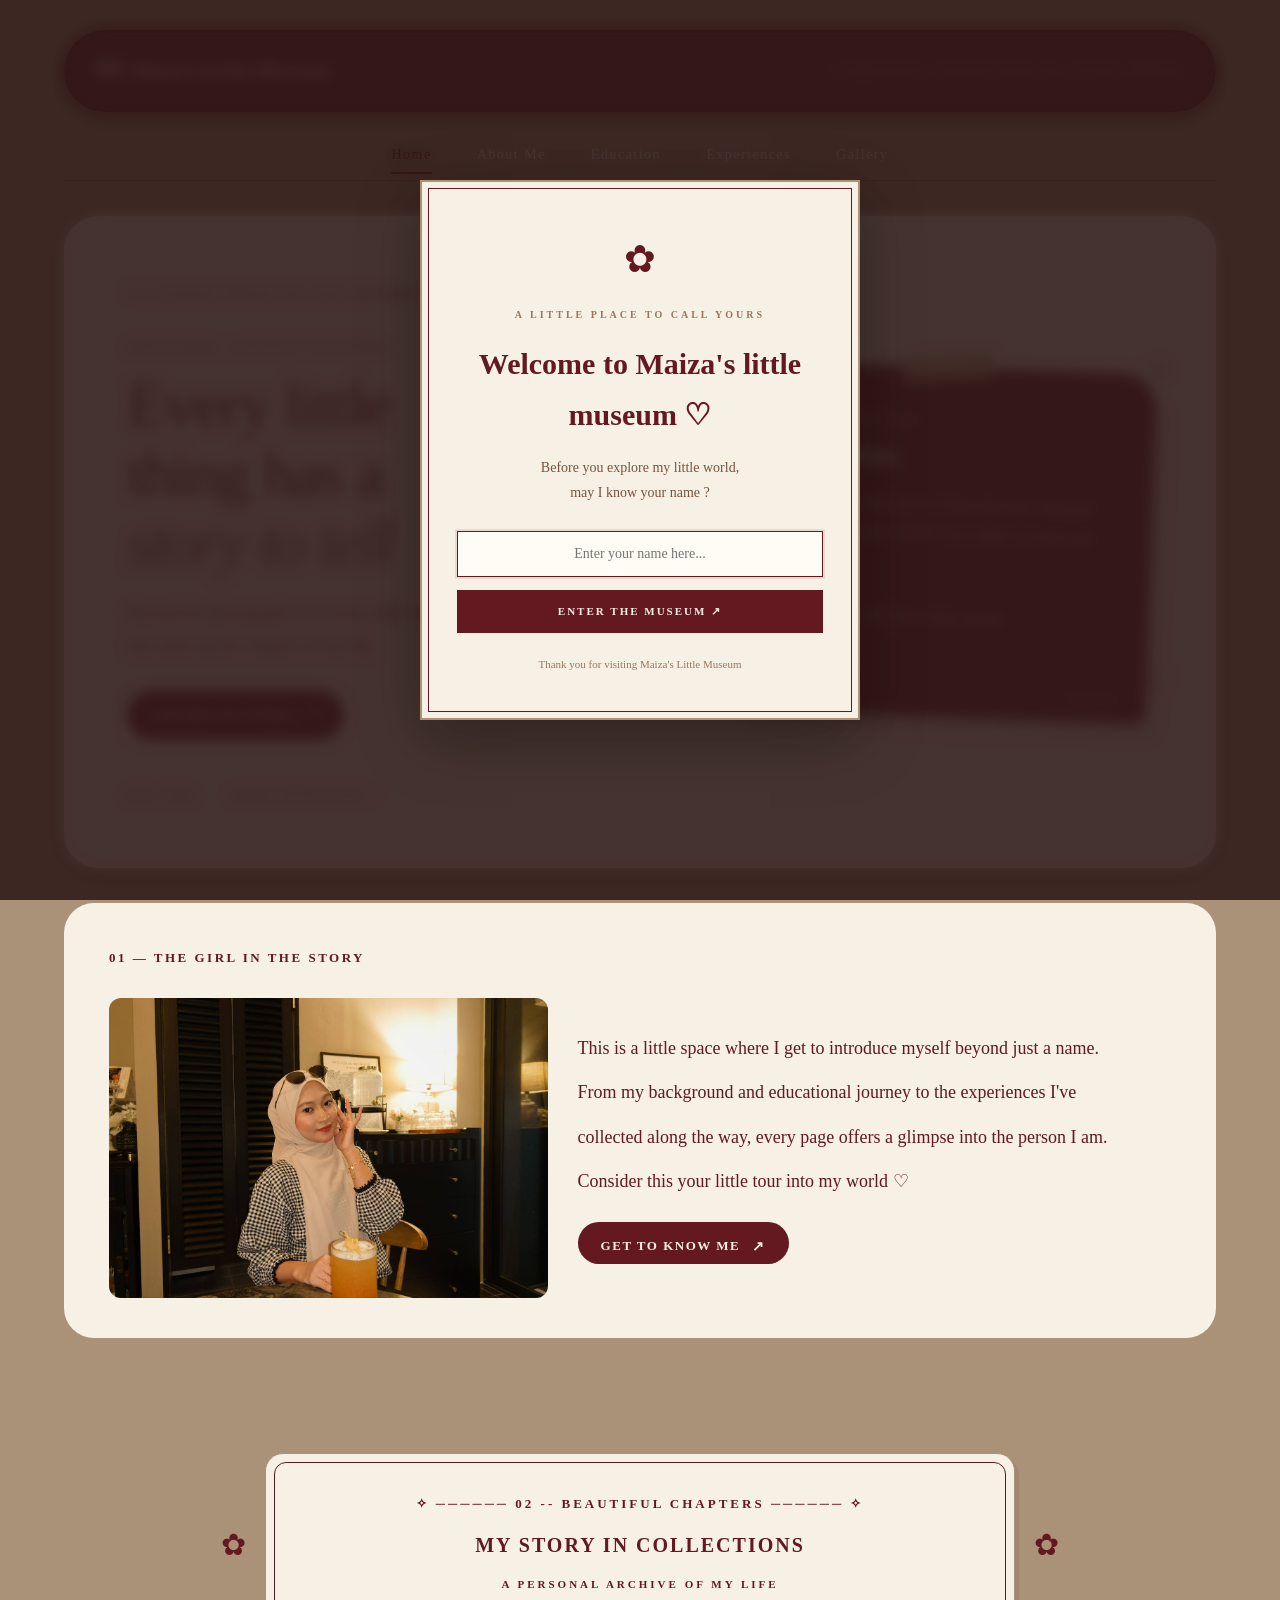
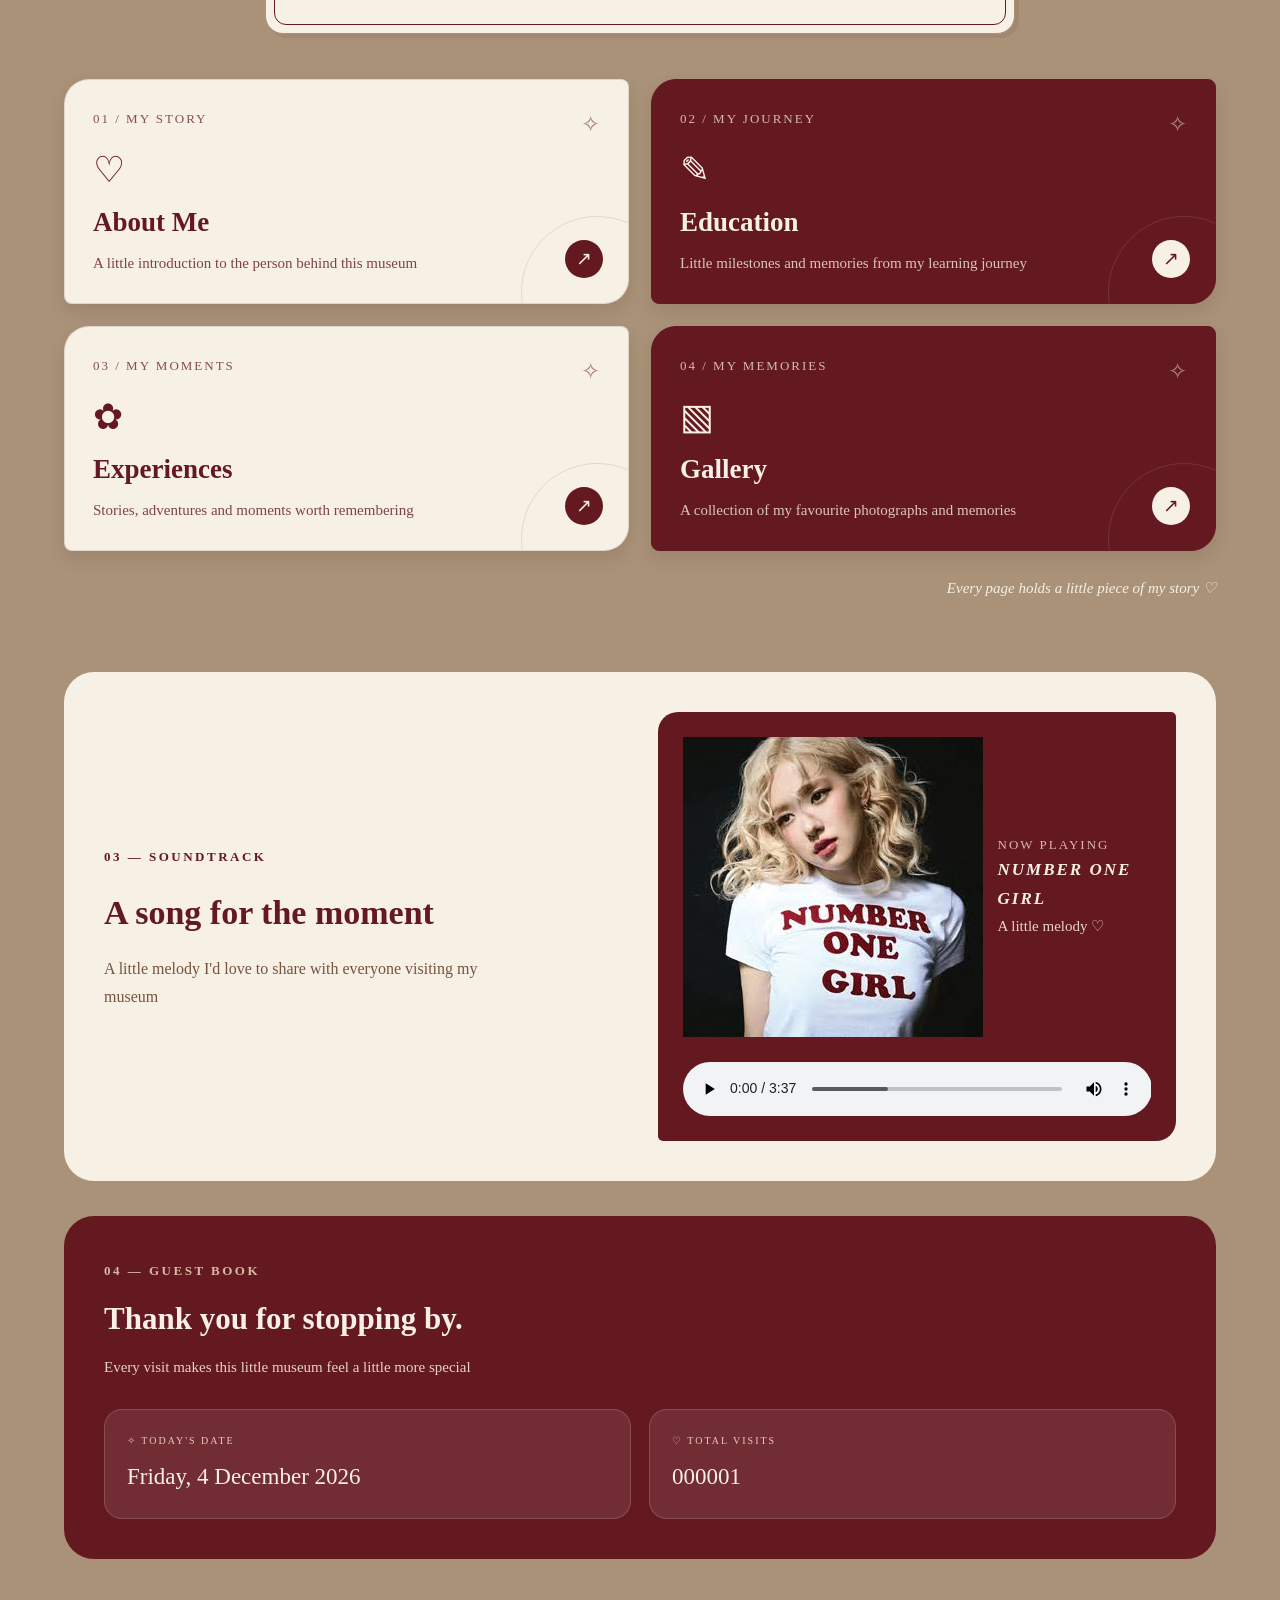
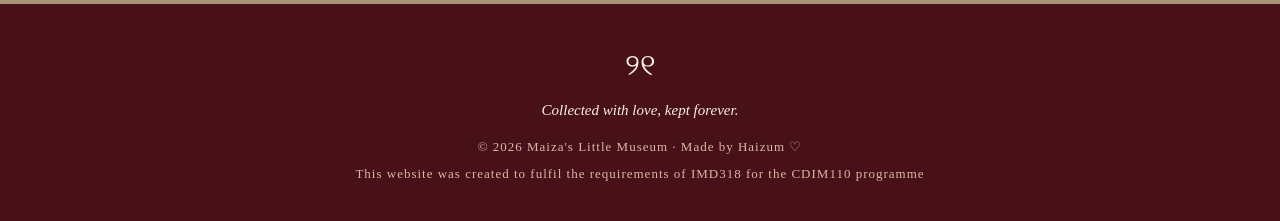
<file: index.html>
<!DOCTYPE html>
<html lang="en">

<head>
    <meta charset="UTF-8">
    <meta name="viewport" content="width=device-width, initial-scale=1.0">

    <title>Maiza's Little Museum ♡</title>
    <link rel="icon" type="image/png" href="love-letter.png">

    <link rel="stylesheet" href="style.css">
</head>

<body class="home-page">

    <!-- VISITOR REGISTRATION POPUP -->
    <div class="visitor-registration" id="visitorRegistration">

        <div class="registration-card">

            <span class="registration-flower">✿</span>

            <p class="registration-label">
                A LITTLE PLACE TO CALL YOURS
            </p>

            <h2>Welcome to Maiza's little museum ♡</h2>

            <p class="registration-description">
                Before you explore my little world,<br>
                may I know your name ?
            </p>

            <form id="visitorForm">

                <input
                    type="text"
                    id="visitorName"
                    placeholder="Enter your name here..."
                    maxlength="30"
                    autocomplete="given-name"
                    required
                >

                <button type="submit">
                    ENTER THE MUSEUM ↗
                </button>

            </form>

            <small>
                Thank you for visiting Maiza's Little Museum
            </small>

        </div>

    </div>


    <!-- HEADER -->
    <header class="new-header">

        <a href="index.html" class="museum-logo">
            <span class="logo-symbol">୨୧</span>
            <span>Maiza's Little Museum</span>
        </a>

        <p>A PERSONAL COLLECTION OF LITTLE THINGS</p>

    </header>


    <!-- NAVIGATION -->
    <nav class="new-nav">

        <a href="index.html" class="current">Home</a>
        <a href="background.html">About Me</a>
        <a href="education.html">Education</a>
        <a href="experience.html">Experiences</a>
        <a href="gallery.html">Gallery</a>

    </nav>


    <main class="new-home">


        <!-- WELCOME / HERO -->
        <section class="journal-hero">

            <div class="hero-left">

                <span class="eyebrow">
                    ✧ A LITTLE SPACE TO CALL MY OWN
                </span>

                <p class="hero-small-title" id="visitorGreeting">
                    WELCOME,
                    LOVELY VISITOR
                </p>

                <h1>
                    Every little <br>
                    thing has a<br>
                    <span>story to tell</span>
                </h1>

                <p class="hero-description">
                    Beyond the photographs are stories, little milestones and memories that make up
                    the chapters of my life.
                </p>

                <a href="#collections" class="hero-link">
                    EXPLORE MY WORLD <span>↗</span>
                </a>

                <div class="hero-footnote">
                    <span>EST. 2026</span>
                    <span>MADE WITH LOVE ♡</span>
                </div>

            </div>


            <!-- DECORATIVE JOURNAL NOTE -->
            <div class="hero-right">

                <div class="journal-paper">

                    <span class="paper-tape"></span>

                    <p class="paper-label">A NOTE TO YOU</p>

                    <h2 id="visitorNoteGreeting">Dear visitor,</h2>

                    <p>
                        Thank you for stopping by.
                        I hope this little collection gives
                        you a glimpse of who I am,
                        where I've been and what I love.
                    </p>

                    <br>

                    <p>
                        Take your time and have a look around.
                    </p>

                    <div class="paper-signature">
                        Love, Maiza ♡
                    </div>

                    <span class="paper-number">PAGE 001</span>

                </div>

                <span class="hero-star star-one">✧</span>
                <span class="hero-star star-two">✦</span>
                <span class="hero-heart">♡</span>

            </div>

        </section>



        <!-- INTRODUCTION -->
        <section class="owner-section">

            <div class="owner-heading">

                <span class="section-kicker">
                    01 — THE GIRL IN THE STORY
                </span>

            </div>

            <div class="owner-content">

                <div class="owner-photo-frame">
                    <img src="intromaiza.jpg" alt="A picture of Maiza">
                </div>


                <div class="owner-description">

                    <p>
                        This is a little space where I get to introduce myself beyond just a name.
                    </p>

                    <p>
                        From my background and educational
                        journey to the experiences I've
                    </p>

                    <p>
                        collected along the way, every page offers a glimpse into the person I am.
                    </p>

                    <p>
                        Consider this your little tour into my world ♡
                    </p>

                    <a href="background.html" class="hero-link">
                        GET TO KNOW ME <span>↗</span>
                    </a>

                </div>

            </div>

        </section>


        <!-- COLLECTION SECTION -->
        <section class="new-collections" id="collections">

            <div class="collection-plaque">

                <span class="collection-decoration flower-left">✿</span>

                <div class="plaque-inner">

                    <span class="plaque-number">
                        ✧ ────── 02 -- BEAUTIFUL CHAPTERS ────── ✧
                    </span>

                    <h2 class="collection-label">
                        My Story in Collections
                    </h2>

                    <span class="plaque-subtitle">
                        A PERSONAL ARCHIVE OF MY LIFE
                    </span>

                </div>

                <span class="collection-decoration flower-right">✿</span>

            </div>


            <div class="collection-list">

                <!-- ABOUT ME -->
                <a href="background.html"
                   class="collection-entry about-card">

                    <span class="entry-number">01 / MY STORY</span>

                    <span class="entry-icon">♡</span>

                    <div class="entry-text">

                        <strong>About Me</strong>

                        <small>
                            A little introduction to the person behind this museum
                        </small>

                    </div>

                    <span class="entry-arrow">↗</span>

                </a>


                <!-- EDUCATION -->
                <a href="education.html"
                   class="collection-entry education-card">

                    <span class="entry-number">02 / MY JOURNEY</span>

                    <span class="entry-icon">✎</span>

                    <div class="entry-text">

                        <strong>Education</strong>

                        <small>
                            Little milestones and memories from my learning journey
                        </small>

                    </div>

                    <span class="entry-arrow">↗</span>

                </a>


                <!-- EXPERIENCES -->
                <a href="experience.html"
                   class="collection-entry experience-card">

                    <span class="entry-number">03 / MY MOMENTS</span>

                    <span class="entry-icon">✿</span>

                    <div class="entry-text">

                        <strong>Experiences</strong>

                        <small>
                            Stories, adventures and moments worth remembering
                        </small>

                    </div>

                    <span class="entry-arrow">↗</span>

                </a>


                <!-- GALLERY -->
                <a href="gallery.html"
                   class="collection-entry gallery-card">

                    <span class="entry-number">04 / MY MEMORIES</span>

                    <span class="entry-icon">▧</span>

                    <div class="entry-text">

                        <strong>Gallery</strong>

                        <small>
                            A collection of my favourite photographs and memories
                        </small>

                    </div>

                    <span class="entry-arrow">↗</span>

                </a>


            </div>


            <p class="collection-footer">
                Every page holds a little piece of my story ♡
            </p>

        </section>



        <!-- MUSIC CORNER -->
        <section class="new-music">

            <div class="music-left">

                <span class="section-kicker">03 — SOUNDTRACK</span>

                <h2>A song for the moment</h2>

                <p>
                    A little melody I'd love to share
                    with everyone visiting my museum
                </p>

            </div>


            <div class="music-right">

                <img src="numberonegirlcover.jpeg"
                     alt="My Favourite Song Cover"
                     class="music-cover">

                <div class="music-info">

                    <small>NOW PLAYING</small>

                    <strong>NUMBER ONE GIRL</strong>

                    <span>A little melody ♡</span>

                </div>

                <audio controls>

                    <source src="numberonegirl.mp3"
                            type="audio/mpeg">

                    Your browser does not support the audio element.

                </audio>

            </div>

        </section>




        <!-- VISITOR LOG -->
        <section class="new-visitor">

            <div class="visitor-heading">

                <span class="section-kicker">04 — GUEST BOOK</span>

                <h2>Thank you for stopping by.</h2>

                <p>
                    Every visit makes this little museum
                    feel a little more special
                </p>

            </div>


            <div class="visitor-stats">

                <div class="visitor-stat">

                    <span>✧ TODAY'S DATE</span>

                    <strong id="todayDate">
                        Loading...
                    </strong>

                </div>


                <div class="visitor-stat">

                    <span>♡ TOTAL VISITS</span>

                    <strong id="visitorCount">
                        000001
                    </strong>

                </div>

            </div>

        </section>


    </main>



    <!-- FOOTER -->
    <footer class="new-footer">

        <span>୨୧</span>

        <p>Collected with love, kept forever.</p>

        <small>
            © 2026 Maiza's Little Museum · Made by Haizum ♡
        </small>
        <br>
        <small> This website was created to fulfil the requirements of IMD318 for the CDIM110 programme </small>

    </footer>



<script>

// ==========================================
// 1. VISITOR REGISTRATION
// ==========================================

const registration =
    document.getElementById("visitorRegistration");

const visitorForm =
    document.getElementById("visitorForm");

const visitorInput =
    document.getElementById("visitorName");

const visitorGreeting =
    document.getElementById("visitorGreeting");

const visitorNoteGreeting =
    document.getElementById("visitorNoteGreeting");


// Detect homepage refresh
const navigation =
    performance.getEntriesByType("navigation")[0];

const isRefresh =
    navigation && navigation.type === "reload";


// Clear registered name only after a homepage refresh
if (isRefresh) {
    sessionStorage.removeItem("maizaVisitorName");
}


// Check registered visitor
const savedName =
    sessionStorage.getItem("maizaVisitorName");


if (savedName) {

    registration.classList.add("hidden");

    // Homepage greeting
    visitorGreeting.textContent =
        "HELLO, " + savedName.toUpperCase();

    // Burgundy note greeting
    visitorNoteGreeting.textContent =
        "Dear " + savedName + ",";

} else {

    registration.classList.remove("hidden");

    visitorInput.focus();

}


// Save visitor name after registration
visitorForm.addEventListener("submit", function(event) {

    event.preventDefault();

    const visitorName = visitorInput.value.trim();

    if (!visitorName) {

        visitorInput.focus();

        return;

    }

    // Save visitor name
    sessionStorage.setItem(
        "maizaVisitorName",
        visitorName
    );

    // Update homepage greeting
    visitorGreeting.textContent =
        "HELLO, " + visitorName.toUpperCase();

    // Update burgundy note greeting
    visitorNoteGreeting.textContent =
        "Dear " + visitorName + ",";

    // Hide registration popup
    registration.classList.add("hidden");

});


// ==========================================
// 2. TODAY'S DATE
// ==========================================

const dateElement =
    document.getElementById("todayDate");


function displayTodayDate() {

    const today = new Date();

    dateElement.textContent =
        today.toLocaleDateString("en-MY", {

            weekday: "long",
            day: "numeric",
            month: "long",
            year: "numeric"

        });

}


// Display date immediately
displayTodayDate();


// ==========================================
// 3. VISITOR COUNTER
// ==========================================

const visitorCountElement =
    document.getElementById("visitorCount");


// Get previous visitor count
let totalVisits = Number(
    localStorage.getItem("maizaMuseumVisits")
);


// Set initial value if no previous count exists
if (!Number.isFinite(totalVisits) || totalVisits < 0) {

    totalVisits = 0;

}


// Increase count whenever homepage loads
totalVisits++;


// Save new visitor count
localStorage.setItem(
    "maizaMuseumVisits",
    totalVisits
);


// Display visitor count
visitorCountElement.textContent =
    String(totalVisits).padStart(6, "0");


</script>

</body>
</html>
</file>
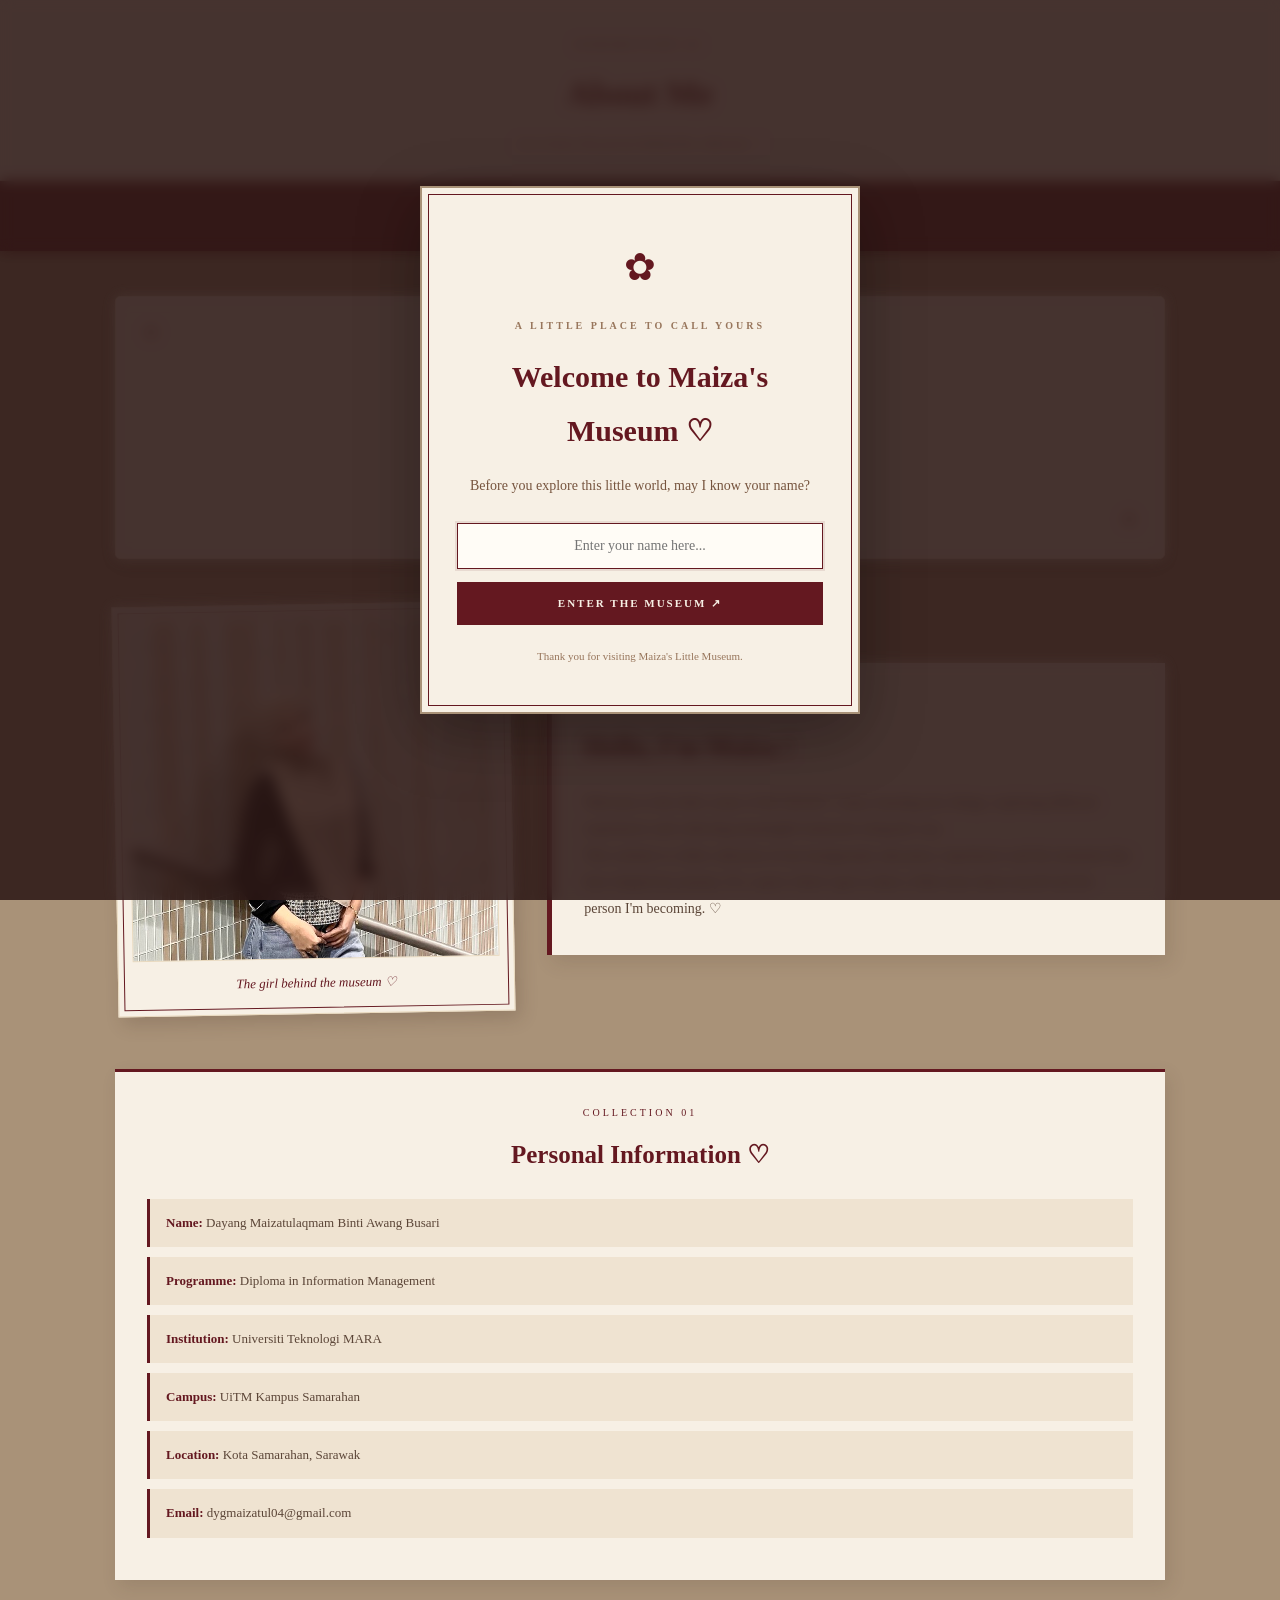
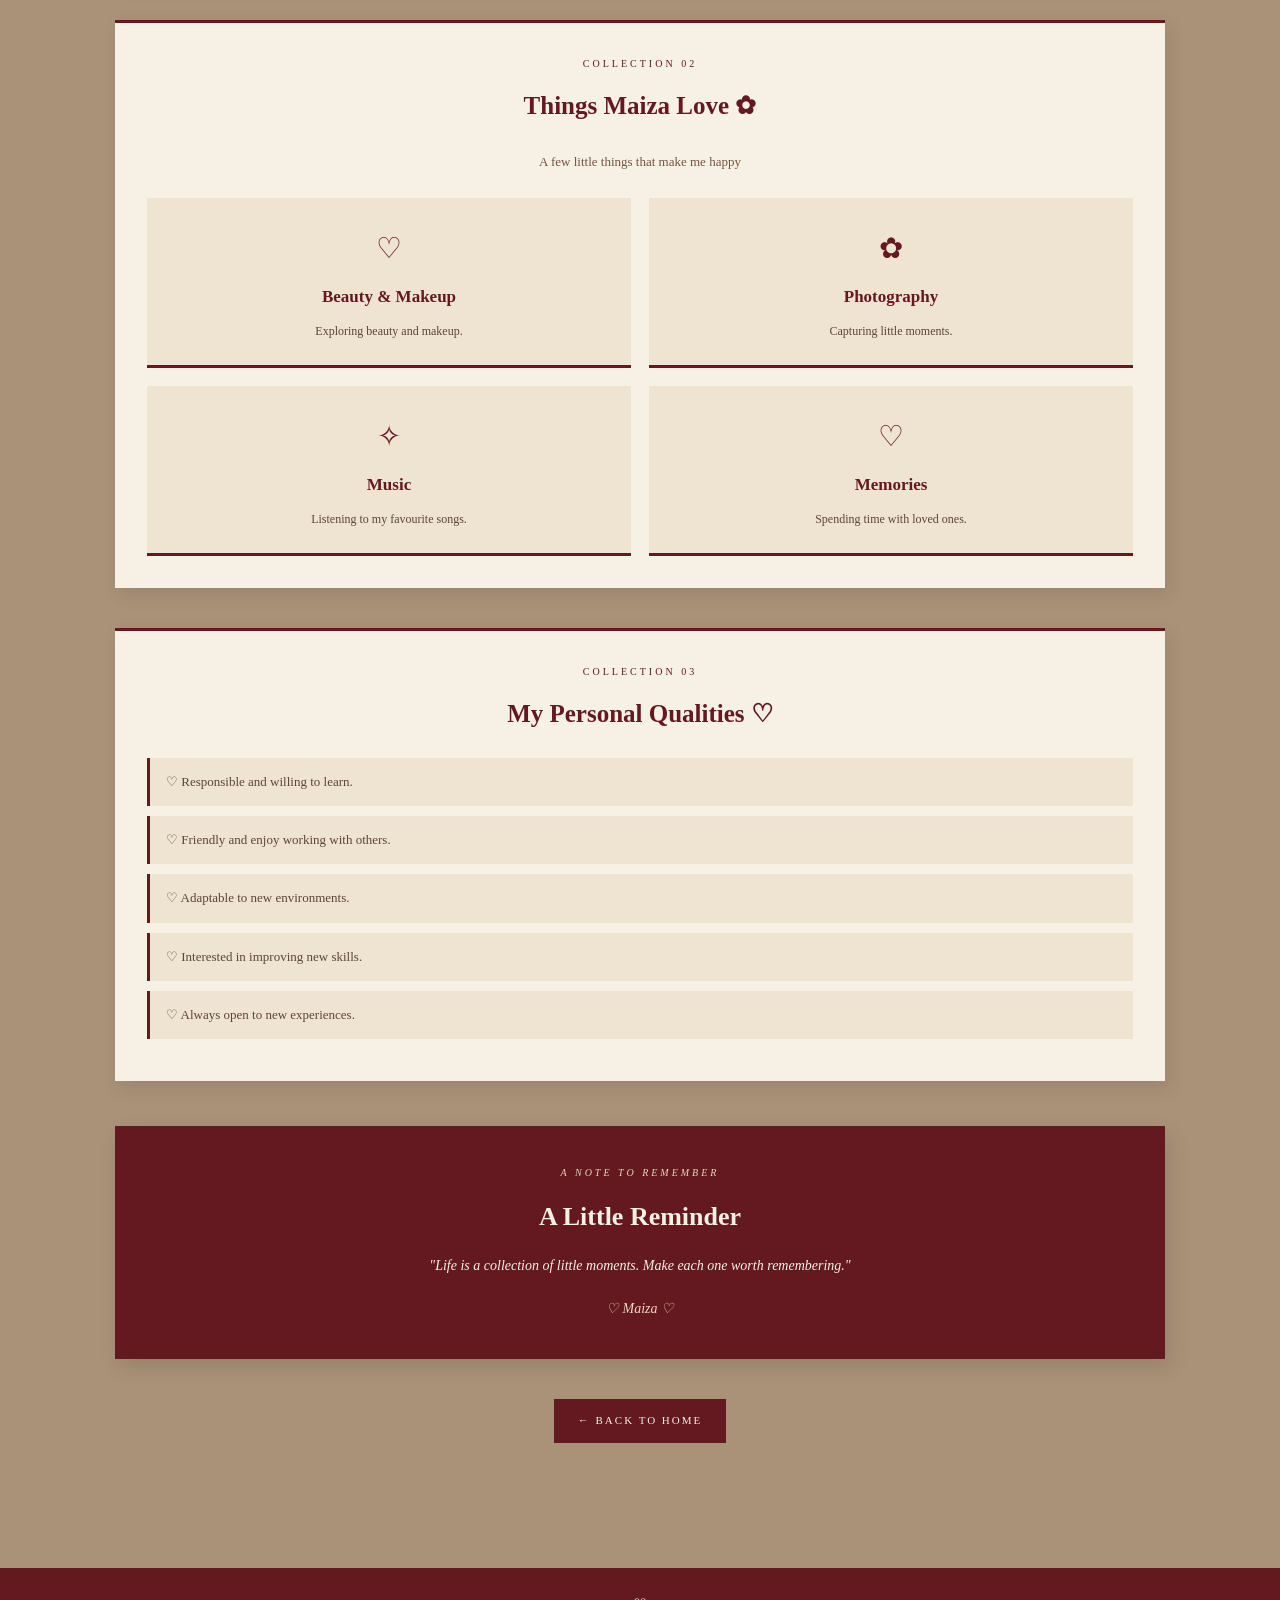
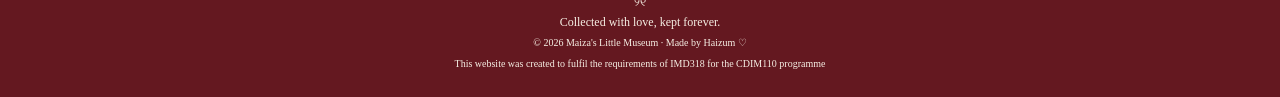
<file: background.html>
<!DOCTYPE html>
<html lang="en">

<head>
    <meta charset="UTF-8">
    <meta name="viewport" content="width=device-width, initial-scale=1.0">

    <title>About Me</title>
    <link rel="icon" type="image/png" href="letter.png">

    <link rel="stylesheet" href="style.css">
</head>

<body class="about-page">

    <!-- VISITOR REGISTRATION POPUP -->
    <div class="visitor-registration" id="visitorRegistration">

        <div class="registration-card">

            <span class="registration-flower">✿</span>

            <p class="registration-label">A LITTLE PLACE TO CALL YOURS</p>

            <h2>Welcome to Maiza's Museum ♡</h2>

            <p class="registration-description">
                Before you explore this little world,
                may I know your name?
            </p>

            <form id="visitorForm">

                <input
                    type="text"
                    id="visitorName"
                    placeholder="Enter your name here..."
                    maxlength="30"
                    autocomplete="given-name"
                    required
                >

                <button type="submit">
                    ENTER THE MUSEUM ↗
                </button>

            </form>

            <small>Thank you for visiting Maiza's Little Museum.</small>

        </div>

    </div>

    <!-- HEADER -->
    <header class="about-header">
        <p class="museum-label">EXHIBITION 01</p>
        <h1>About Me</h1>
        <p>Get to know the person behind the collection ♡</p>
    </header>

    <!-- NAVIGATION -->
    <nav class="about-nav">
        <a href="index.html">Home</a>
        <a href="background.html" class="active">About Me</a>
        <a href="education.html">Education</a>
        <a href="experience.html">Experiences</a>
        <a href="gallery.html">Gallery</a>
    </nav>

    <main class="about-main">

        <!-- INTRODUCTION BANNER -->
        <section class="about-banner">

            <p class="exhibition-label">EXHIBITION 01 · A LITTLE INTRODUCTION</p>

            <h2>A Little About Maiza ♡</h2>

            <p>
                Every person has a story.
                Here's a little glimpse into mine.
            </p>

            <div class="about-decoration">
                ✧ ♡ ❀ ♡ ✧
            </div>

        </section>

        <!-- PROFILE AND INTRODUCTION -->
        <section class="about-layout">

            <div class="profile-frame">

                <img src="maiza2.jpg"
                     alt="Maiza's profile photograph">

                <p class="profile-caption">
                    The girl behind the museum ♡
                </p>

            </div>

            <div class="about-card">

                <p class="exhibition-label">GET TO KNOW ME</p>

                <h2>Hello, I'm Maiza !</h2>

                <p>
                    Welcome to this little corner of the internet. I enjoy learning new things, exploring different experiences and collecting meaningful memories along the way.
 
                </p>

                <p>
                    This website is a little collection of my background, education, experiences and the moments that have shaped my journey. It's a space where I get to share a little more about myself and the person I'm becoming. ♡
                </p>

           

            </div>

        </section>

        <!-- PERSONAL INFORMATION -->
        <section class="about-content">

            <p class="exhibition-label">COLLECTION 01</p>

            <h2>Personal Information ♡</h2>

            <ul class="detail-list">

                <li>
                    <strong>Name:</strong>
                    Dayang Maizatulaqmam Binti Awang Busari
                </li>

                <li>
                    <strong>Programme:</strong>
                    Diploma in Information Management
                </li>

                <li>
                    <strong>Institution:</strong>
                    Universiti Teknologi MARA
                </li>

                <li>
                    <strong>Campus:</strong>
                    UiTM Kampus Samarahan
                </li>

                <li>
                    <strong>Location:</strong>
                    Kota Samarahan, Sarawak
                </li>

                <li>
                    <strong>Email:</strong>
                    dygmaizatul04@gmail.com
                </li>

            </ul>

        </section>

        <!-- INTERESTS AND HOBBIES -->
        <section class="about-content">

            <p class="exhibition-label">COLLECTION 02</p>

            <h2>Things Maiza Love ✿</h2>

            <p class="about-section-description">
                A few little things that make me happy
            </p>

            <div class="interest-grid">

                <div class="interest-card">
                    <span>♡</span>
                    <h3>Beauty & Makeup</h3>
                    <p>Exploring beauty and makeup.</p>
                </div>

                <div class="interest-card">
                    <span>✿</span>
                    <h3>Photography</h3>
                    <p>Capturing little moments.</p>
                </div>

                <div class="interest-card">
                    <span>✧</span>
                    <h3>Music</h3>
                    <p>Listening to my favourite songs.</p>
                </div>

                <div class="interest-card">
                    <span>♡</span>
                    <h3>Memories</h3>
                    <p>Spending time with loved ones.</p>
                </div>

            </div>

        </section>

        <!-- PERSONAL QUALITIES -->
        <section class="about-content">

            <p class="exhibition-label">COLLECTION 03</p>

            <h2>My Personal Qualities ♡</h2>

            <ul class="detail-list">

                <li>♡ Responsible and willing to learn.</li>
                <li>♡ Friendly and enjoy working with others.</li>
                <li>♡ Adaptable to new environments.</li>
                <li>♡ Interested in improving new skills.</li>
                <li>♡ Always open to new experiences.</li>

            </ul>

        </section>

        <!-- PERSONAL QUOTE -->
        <section class="about-quote">

            <p class="exhibition-label">A NOTE TO REMEMBER</p>

            <h2>A Little Reminder</h2>

            <p>
                "Life is a collection of little moments.
                Make each one worth remembering."
            </p>

            <p class="quote-signature">♡ Maiza ♡</p>

        </section>

        <!-- BACK TO HOMEPAGE -->
        <div class="about-back">
            <a href="index.html" class="about-back-button">
                ← BACK TO HOME
            </a>
        </div>

    </main>

    <!-- FOOTER -->
    <footer class="about-footer">

        <span>୨୧</span>

        <p>Collected with love, kept forever.</p>

        <small>
            © 2026 Maiza's Little Museum · Made by Haizum ♡
        </small>
        <br>
        <small> This website was created to fulfil the requirements of IMD318 for the CDIM110 programme </small>

    </footer>

    <!-- SESSION REGISTRATION CHECK -->
    <script>

        const registration =
            document.getElementById("visitorRegistration");

        const visitorForm =
            document.getElementById("visitorForm");

        const visitorInput =
            document.getElementById("visitorName");

        const savedName =
            sessionStorage.getItem("maizaVisitorName");

        if (savedName) {

            registration.classList.add("hidden");

        } else {

            registration.classList.remove("hidden");

            visitorInput.focus();

        }

        visitorForm.addEventListener("submit", function(event) {

            event.preventDefault();

            const visitorName = visitorInput.value.trim();

            if (visitorName === "") {
                visitorInput.focus();
                return;
            }

            sessionStorage.setItem(
                "maizaVisitorName",
                visitorName
            );

            registration.classList.add("hidden");

        });

    </script>

</body>
</html>
</file>
<file: style.css>
/* ==========================================
   MAIZA'S LITTLE MUSEUM
   VINTAGE BURGUNDY MUSEUM THEME
   Taupe • Cream • Burgundy
========================================== */

/* COLOUR PALETTE */

:root {
    --taupe: #A99278;
    --cream: #E9D9BE;
    --ivory: #F7F0E5;
    --burgundy: #641820;
    --dark-burgundy: #481018;
    --brown: #76543E;
    --dark-brown: #3D2922;
    --muted: #A68B73;
    --white: #FFFFFF;
}

/* ==========================================
   GENERAL SETTINGS
========================================== */

* {
    margin: 0;
    padding: 0;
    box-sizing: border-box;
}

html {
    scroll-behavior: smooth;
}

body {
    background-color: var(--taupe);
    color: var(--dark-brown);
    font-family: Georgia, "Times New Roman", serif;
    line-height: 1.7;
}

a {
    text-decoration: none;
    color: inherit;
}

button,
audio {
    font-family: inherit;
}

::selection {
    background: var(--burgundy);
    color: var(--ivory);
}

/* ==========================================
   HEADER
========================================== */

.home-page .new-header {
    width: 90%;
    max-width: 1350px;
    margin: 30px auto 0;
    padding: 18px 30px;
    background: var(--burgundy);
    color: var(--ivory);
    border-radius: 50px;
    display: flex;
    align-items: center;
    justify-content: space-between;
    gap: 20px;
    box-shadow: 0 8px 20px rgba(50, 20, 15, 0.13);
}

.home-page .museum-logo {
    display: flex;
    align-items: center;
    gap: 10px;
    color: var(--ivory);
    font-size: 19px;
    font-weight: bold;
    letter-spacing: 0.5px;
}

.home-page .logo-symbol {
    font-size: 27px;
}

.home-page .new-header p {
    color: #E8D4C1;
    font-size: 13px;
    letter-spacing: 2px;
}

/* ==========================================
   NAVIGATION
========================================== */

.home-page .new-nav {
    width: 90%;
    max-width: 1350px;
    margin: 18px auto 35px;
    padding: 13px 25px;
    display: flex;
    justify-content: center;
    align-items: center;
    gap: 45px;
    border-bottom: 1px solid rgba(72, 16, 24, 0.25);
}

.home-page .new-nav a {
    color: var(--ivory);
    font-size: 14px;
    letter-spacing: 1.5px;
    transition: 0.3s ease;
    position: relative;
}

.home-page .new-nav a::after {
    content: "";
    position: absolute;
    left: 0;
    bottom: -7px;
    width: 0;
    height: 2px;
    background: var(--burgundy);
    transition: width 0.3s ease;
}

.home-page .new-nav a:hover::after,
.home-page .new-nav a.current::after {
    width: 100%;
}

.home-page .new-nav a:hover,
.home-page .new-nav a.current {
    color: var(--burgundy);
}

/* ==========================================
   MAIN CONTAINER
========================================== */

.home-page .new-home {
    width: 90%;
    max-width: 1350px;
    margin: auto;
}

.home-page section {
    margin-bottom: 35px;
}

/* ==========================================
   WELCOME / HERO SECTION
========================================== */

.home-page .journal-hero {
    min-height: 490px;
    background: var(--ivory);
    border-radius: 35px;
    padding: 45px;
    display: grid;
    grid-template-columns: 1.1fr 0.9fr;
    align-items: center;
    gap: 35px;
    position: relative;
    overflow: hidden;
    box-shadow: 0 10px 25px rgba(55, 30, 20, 0.08);
    animation: fadeUp 0.8s ease both;
}

.home-page .hero-left {
    padding: 18px;
}

.home-page .eyebrow {
    color: var(--burgundy);
    font-size: 12px;
    font-weight: bold;
    letter-spacing: 2.5px;
}

.home-page .hero-small-title {
    margin-top: 30px;
    color: var(--brown);
    font-size: 13px;
    font-weight: bold;
    letter-spacing: 3px;
}

.home-page .journal-hero h1 {
    margin: 12px 0 20px;
    color: var(--burgundy);
    font-size: clamp(43px, 5vw, 70px);
    font-weight: normal;
    line-height: 1.08;
    letter-spacing: -2px;
}

.home-page .journal-hero h1 span {
    font-style: italic;
    color: var(--brown);
}

.home-page .hero-description {
    max-width: 480px;
    color: var(--burgundy);
    font-size: 17px;
    line-height: 1.9;
}

.home-page .hero-link {
    display: inline-flex;
    align-items: center;
    gap: 15px;
    margin-top: 28px;
    padding: 13px 23px;
    background: var(--burgundy);
    color: var(--ivory);
    border-radius: 30px;
    font-size: 13px;
    letter-spacing: 1.5px;
    transition: 0.3s ease;
}

.home-page .hero-link:hover {
    background: var(--dark-burgundy);
    transform: translateY(-4px);
}

.home-page .hero-footnote {
    display: flex;
    gap: 35px;
    margin-top: 45px;
    color: var(--dark-burgundy);
    font-size: 12px;
    letter-spacing: 2px;
}

/* JOURNAL NOTE */

.home-page .hero-right {
    position: relative;
    padding: 20px;
}

.home-page .journal-paper {
    min-height: 330px;
    padding: 40px;
    position: relative;
    background: var(--burgundy);
    color: var(--ivory);
    border-radius: 12px 35px 12px 35px;
    box-shadow: 12px 15px 0 rgba(100, 24, 32, 0.12);
    display: flex;
    flex-direction: column;
    justify-content: center;
    transform: rotate(2deg);
    transition: 0.4s ease;
}

.home-page .journal-paper:hover {
    transform: rotate(0deg) translateY(-5px);
}

.home-page .paper-tape {
    position: absolute;
    width: 90px;
    height: 25px;
    top: -12px;
    left: 40%;
    background: #C9B293;
    opacity: 0.9;
    transform: rotate(-6deg);
}

.home-page .paper-label {
    color: #E6CDB9;
    font-size: 13px;
    letter-spacing: 3px;
}

.home-page .paper-flower {
    margin: 12px 0;
    color: #E8C6A8;
    font-size: 45px;
}

.home-page .journal-paper h2 {
    margin-bottom: 12px;
    color: var(--ivory);
    font-size: 25px;
    font-weight: bold;
    font-style: normal;
}

.home-page .journal-paper p {
    color: #F0DFCE;
    font-size: 15px;
    line-height: 1.9;
}

.home-page .paper-signature {
    margin-top: 20px;
    color: var(--ivory);
    font-size: 15px;
    font-style: italic;
    font-weight: normal;
}

.home-page .paper-number {
    position: absolute;
    right: 25px;
    bottom: 15px;
    color: var(--ivory);
    font-size: 9px;
    letter-spacing: 2px;
}

.home-page .hero-star,
.home-page .hero-heart {
    position: absolute;
    color: var(--burgundy);
    font-size: 28px;
}

.home-page .star-one {
    top: 0;
    right: 0;
}

.home-page .star-two {
    bottom: 15px;
    left: -5px;
}

.home-page .hero-heart {
    right: 1px;
    bottom: 30px;
}

/* ==========================================
   OWNER INTRODUCTION
========================================== */

.home-page .owner-section {
    background: var(--ivory);
    padding: 40px 45px;
    border-radius: 30px;
    position: relative;
}

.home-page .section-kicker {
    color: var(--burgundy);
    font-size: 13px;
    font-weight: bold;
    letter-spacing: 2.5px;
}


.home-page .owner-content {
    margin-top: 28px;
    display: grid;
    grid-template-columns: 0.85fr 1.15fr;
    align-items: stretch;
    gap: 30px;
}

.home-page .owner-quote {
    min-height: 180px;
    padding: 30px;
    background: var(--burgundy);
    color: var(--ivory);
    border-radius: 20px 5px 20px 5px;
    display: flex;
    align-items: center;
    justify-content: center;
    font-size: 23px;
    line-height: 1.5;
    font-style: italic;
    text-align: center;
}

.home-page .owner-description {
    display: flex;
    flex-direction: column;
    justify-content: center;
}

.home-page .owner-description p {
    margin-bottom: 13px;
    color: var(--burgundy);
    font-size: 18px;
    line-height: 1.9;
}

.home-page .owner-description a {
    width: fit-content;
    margin-top: 10px;
    color: var(--burgundy);
    font-size: 13px;
    font-weight: bold;
    letter-spacing: 1.5px;
    border-bottom: 1px solid var(--burgundy);
    padding-bottom: 5px;
    transition: 0.3s ease;
}

.home-page .owner-description a:hover {
    color: var(--brown);
    padding-left: 5px;
}

/* ==========================================
   COLLECTION SECTION
========================================== */

.home-page .new-collections {
    padding: 35px 0;
}

.home-page .collection-top {
    display: flex;
    justify-content: space-between;
    align-items: center;
    margin-bottom: 28px;
}

.home-page .collection-label {
    color: var(--dark-burgundy);
    font-size: 15px;
    font-weight: bold;
    letter-spacing: 3px;
}

.home-page .collection-top h2 {
    margin: 8px 0;
    color: var(--burgundy);
    font-size: clamp(28px, 4vw, 40px);
    font-weight: normal;
}

.home-page .collection-top p {
    color: var(--burgundy);f
    font-size: 13px;
}

.home-page .collection-decoration {
    color: var(--ivory);
    font-size: 55px;
    position: absolute;
    animation: gentleFloat 3s ease-in-out infinite;
}

/* COLLECTION GRID */

.home-page .collection-list {
    display: grid;
    grid-template-columns: repeat(2, minmax(0, 1fr));
    gap: 22px;
}

/* COLLECTION CARDS */

.home-page .collection-entry {
    min-height: 225px;
    padding: 28px;
    position: relative;
    overflow: hidden;
    display: flex;
    flex-direction: column;
    justify-content: space-between;
    border: 1px solid rgba(72, 16, 24, 0.12);
    border-radius: 25px 8px 25px 8px;
    background: var(--ivory);
    color: var(--burgundy);
    box-shadow: 0 8px 18px rgba(50, 20, 15, 0.1);
    transition: transform 0.35s ease,
                box-shadow 0.35s ease,
                border-radius 0.35s ease;
}

/* ALTERNATING BURGUNDY CARDS */

.home-page .collection-entry.education-card,
.home-page .collection-entry.gallery-card {
    background: var(--burgundy);
    color: var(--ivory);
    border-color: var(--burgundy);
}

/* CARD DECORATION */

.home-page .collection-entry::before {
    content: "";
    position: absolute;
    width: 150px;
    height: 150px;
    right: -45px;
    bottom: -65px;
    border: 1px solid currentColor;
    border-radius: 50%;
    opacity: 0.12;
    transition: transform 0.5s ease;
}

.home-page .collection-entry::after {
    content: "✧";
    position: absolute;
    top: 25px;
    right: 28px;
    font-size: 23px;
    opacity: 0.5;
}

.home-page .collection-entry:hover {
    transform: translateY(-9px);
    border-radius: 8px 25px 8px 25px;
    box-shadow: 0 16px 28px rgba(50, 20, 15, 0.2);
}

.home-page .collection-entry:hover::before {
    transform: scale(1.5);
}

/* CARD TEXT */

.home-page .entry-number {
    font-size: 13px;
    letter-spacing: 2px;
    opacity: 0.75;
}

.home-page .entry-icon {
    margin: 15px 0 5px;
    font-size: 36px;
    line-height: 1.2;
}

.home-page .entry-text {
    display: flex;
    flex-direction: column;
    max-width: 85%;
}

.home-page .entry-text strong {
    margin-bottom: 5px;
    font-size: 27px;
    font-weight: bold;
}

.home-page .entry-text small {
    font-size: 15px;
    line-height: 1.6;
    opacity: 0.8;
}

.home-page .entry-arrow {
    position: absolute;
    right: 25px;
    bottom: 25px;
    width: 38px;
    height: 38px;
    display: grid;
    place-items: center;
    border-radius: 50%;
    background: var(--burgundy);
    color: var(--ivory);
    font-size: 19px;
    transition: transform 0.35s ease;
}

.home-page .education-card .entry-arrow,
.home-page .gallery-card .entry-arrow {
    background: var(--ivory);
    color: var(--burgundy);
}

.home-page .collection-entry:hover .entry-arrow {
    transform: rotate(45deg);
}

.home-page .collection-footer {
    margin-top: 25px;
    color: var(--ivory);
    font-size: 15px;
    text-align: right;
    font-style: italic;
}

/* ==========================================
   MUSIC CORNER
========================================== */

.home-page .new-music {
    padding: 40px;
    background: var(--ivory);
    border-radius: 30px;
    display: grid;
    grid-template-columns: 1fr 1fr;
    gap: 35px;
    align-items: center;
}

.home-page .music-left h2 {
    margin: 14px 0;
    color: var(--burgundy);
    font-size: 34px;
    font-weight: bold;
}

.home-page .music-left p {
    max-width: 380px;
    color: var(--brown);
    font-size: 16px;
}

.home-page .music-right {
    padding: 25px;
    background: var(--burgundy);
    color: var(--ivory);
    border-radius: 20px 5px 20px 5px;
    display: grid;
    grid-template-columns: auto 1fr;
    align-items: center;
    gap: 15px;
}

.home-page .music-record {
    width: 65px;
    height: 65px;
    display: grid;
    place-items: center;
    border-radius: 50%;
    background: var(--cream);
    color: var(--burgundy);
    font-size: 30px;
}

.home-page .music-info {
    display: flex;
    flex-direction: column;
}

.home-page .music-info small {
    color: #D8B9A5;
    font-size: 13px;
    letter-spacing: 2px;
}

.home-page .music-info strong {
    color: var(--ivory);
    font-size: 17px;
    font-weight: Bold;
    font-style: Italic;
    letter-spacing: 2px;
}

.home-page .music-info span {
    color: #E7D4C2;
    font-size: 15px;
}

.home-page .music-right audio {
    grid-column: 1 / -1;
    width: 100%;
    margin-top: 10px;
    accent-color: var(--cream);
}

/* ==========================================
   VISITOR LOG
========================================== */

.home-page .new-visitor {
    padding: 40px;
    background: var(--burgundy);
    color: var(--ivory);
    border-radius: 30px;
}

.home-page .visitor-heading h2 {
    margin: 10px 0;
    color: var(--ivory);
    font-size: 31px;
    font-weight: bold;
}

.home-page .visitor-heading p {
    color: #E7D4C2;
    font-size: 15px;
}

.home-page .new-visitor .section-kicker {
    color: #D8B9A5;
}

.home-page .visitor-stats {
    display: grid;
    grid-template-columns: 1fr 1fr;
    gap: 18px;
    margin-top: 28px;
}

.home-page .visitor-stat {
    padding: 22px;
    background: rgba(255, 255, 255, 0.09);
    border: 1px solid rgba(255, 255, 255, 0.16);
    border-radius: 18px;
}

.home-page .visitor-stat span {
    display: block;
    color: #E5CDB8;
    font-size: 10px;
    letter-spacing: 2px;
}

.home-page .visitor-stat strong {
    display: block;
    margin-top: 8px;
    color: var(--ivory);
    font-size: 23px;
    font-weight: normal;
}

/* ==========================================
   FOOTER
========================================== */

.home-page .new-footer {
    margin-top: 45px;
    padding: 35px 20px;
    background: var(--dark-burgundy);
    color: var(--ivory);
    text-align: center;
}

.home-page .new-footer > span {
    font-size: 30px;
}

.home-page .new-footer p {
    margin: 8px 0;
    color: var(--ivory);
    font-size: 15px;
    font-style: italic;
}

.home-page .new-footer small {
    color: #D7B9A3;
    font-size: 13px;
    letter-spacing: 1px;
}

/* ==========================================
   ANIMATIONS
========================================== */

@keyframes fadeUp {
    from {
        opacity: 0;
        transform: translateY(20px);
    }

    to {
        opacity: 1;
        transform: translateY(0);
    }
}

@keyframes gentleFloat {
    0%, 100% {
        transform: translateY(0);
    }

    50% {
        transform: translateY(-8px);
    }
}

/* ==========================================
   RESPONSIVE DESIGN
========================================== */

@media (max-width: 850px) {

    .home-page .new-header {
        flex-direction: column;
        text-align: center;
        border-radius: 25px;
    }

    .home-page .new-nav {
        gap: 20px;
        flex-wrap: wrap;
    }

    .home-page .journal-hero {
        grid-template-columns: 1fr;
        padding: 30px;
    }

    .home-page .hero-right {
        max-width: 550px;
        width: 100%;
        margin: auto;
    }

    .home-page .owner-content {
        grid-template-columns: 1fr;
    }

    .home-page .new-music {
        grid-template-columns: 1fr;
    }
}

@media (max-width: 600px) {

    .home-page .new-header,
    .home-page .new-nav,
    .home-page .new-home {
        width: 94%;
    }

    .home-page .new-header {
        padding: 18px;
    }

    .home-page .museum-logo {
        font-size: 16px;
    }

    .home-page .new-header p {
        font-size: 8px;
    }

    .home-page .new-nav {
        gap: 13px;
        padding: 12px 5px;
    }

    .home-page .new-nav a {
        font-size: 11px;
    }

    .home-page .journal-hero {
        padding: 23px;
        border-radius: 25px;
    }

    .home-page .hero-left {
        padding: 5px;
    }

    .home-page .journal-hero h1 {
        font-size: 43px;
    }

    .home-page .hero-footnote {
        gap: 15px;
        font-size: 8px;
    }

    .home-page .journal-paper {
        min-height: 300px;
        padding: 28px;
    }

    .home-page .owner-section,
    .home-page .new-music,
    .home-page .new-visitor {
        padding: 25px;
        border-radius: 25px;
    }

    .home-page .owner-heading h2,
    .home-page .music-left h2 {
        font-size: 28px;
    }

    .home-page .owner-quote {
        font-size: 20px;
    }

    .home-page .collection-list {
        grid-template-columns: 1fr;
        gap: 16px;
    }

    .home-page .collection-entry {
        min-height: 205px;
    }

    .home-page .collection-top {
        align-items: flex-start;
    }

    .home-page .collection-decoration {
        font-size: 35px;
    }

    .home-page .visitor-stats {
        grid-template-columns: 1fr;
    }

    .home-page .visitor-heading h2 {
        font-size: 26px;
    }
}

/* ACCESSIBILITY */

@media (prefers-reduced-motion: reduce) {
    *,
    *::before,
    *::after {
        animation-duration: 0.01ms !important;
        transition-duration: 0.01ms !important;
        scroll-behavior: auto !important;
    }
}


/* ==========================================
   ABOUT ME PAGE
   VINTAGE BURGUNDY MUSEUM THEME
========================================== */

.about-page {
    --about-taupe: #A99278;
    --about-cream: #E9D9BE;
    --about-ivory: #F7F0E5;
    --about-burgundy: #641820;
    --about-dark: #481018;
    --about-brown: #76543E;
    --about-text: #5B4537;

    background-color: var(--about-taupe);
    color: var(--about-text);
    font-family: Georgia, "Times New Roman", serif;
    line-height: 1.8;
}

/* HEADER */

.about-header {
    text-align: center;
    padding: 35px 15px 25px;
    background-color: var(--about-ivory);
    border-bottom: 1px solid var(--about-cream);
}

.about-header .museum-label {
    color: var(--about-burgundy);
    font-size: 11px;
    letter-spacing: 4px;
}

.about-header h1 {
    color: var(--about-burgundy);
    font-family: Georgia, serif;
    font-size: 34px;
    margin: 8px 0;
}

.about-header p:last-child {
    color: var(--about-brown);
    font-style: italic;
    font-size: 13px;
}

/* NAVIGATION */

.about-nav {
    display: flex;
    justify-content: center;
    flex-wrap: wrap;
    gap: 10px;
    padding: 16px;
    background-color: var(--about-burgundy);
}

.about-nav a {
    color: var(--about-ivory);
    text-decoration: none;
    font-size: 12px;
    padding: 8px 16px;
    border-radius: 30px;
    transition: 0.3s ease;
}

.about-nav a:hover,
.about-nav a.active {
    background-color: var(--about-cream);
    color: var(--about-burgundy);
    transform: translateY(-2px);
}

/* MAIN */

.about-main {
    max-width: 1100px;
    margin: auto;
    padding: 35px 25px;
}

/* INTRODUCTION BANNER */

.about-banner {
    position: relative;
    text-align: center;
    padding: 48px 25px;
    margin: 10px 0 45px;
    background-color: var(--about-ivory);
    border: 1px solid var(--about-cream);
    border-radius: 5px;
    box-shadow: 0 8px 20px rgba(61, 41, 34, 0.12);
}

.about-banner::before {
    content: "✧";
    position: absolute;
    top: 15px;
    left: 25px;
    color: var(--about-burgundy);
    font-size: 24px;
}

.about-banner::after {
    content: "✧";
    position: absolute;
    bottom: 15px;
    right: 25px;
    color: var(--about-burgundy);
    font-size: 24px;
}

.about-banner .exhibition-label,
.about-content .exhibition-label,
.about-quote .exhibition-label {
    color: var(--about-burgundy);
    font-size: 10px;
    letter-spacing: 3px;
    text-align: center;
}

.about-banner h2 {
    color: var(--about-burgundy);
    font-size: 32px;
    margin: 10px 0;
}

.about-banner > p:not(.exhibition-label) {
    color: var(--about-brown);
    font-size: 14px;
}

.about-decoration {
    color: var(--about-burgundy);
    margin-top: 15px;
    letter-spacing: 6px;
}

/* PROFILE LAYOUT */

.about-layout {
    display: grid;
    grid-template-columns: 0.9fr 1.4fr;
    gap: 35px;
    align-items: center;
    margin: 45px 0 55px;
}

/* PROFILE FRAME */

.profile-frame {
    background-color: var(--about-ivory);
    padding: 14px;
    border: 1px solid var(--about-cream);
    outline: 1px solid var(--about-burgundy);
    outline-offset: -7px;
    box-shadow: 5px 8px 18px rgba(61, 41, 34, 0.18);
    text-align: center;
    transform: rotate(-1deg);
    transition: 0.35s ease;
}

.profile-frame:hover {
    transform: rotate(0deg) translateY(-5px);
}

.profile-frame img {
    display: block;
    width: 100%;
    height: 340px;
    object-fit: cover;
    border: 1px solid var(--about-cream);
}

.profile-caption {
    color: var(--about-burgundy);
    font-style: italic;
    padding: 12px 5px 5px;
    font-size: 13px;
}

/* INTRODUCTION CARD */

.about-card {
    background-color: var(--about-ivory);
    padding: 32px;
    border-left: 5px solid var(--about-burgundy);
    box-shadow: 5px 8px 18px rgba(61, 41, 34, 0.12);
}

.about-card .exhibition-label {
    color: var(--about-burgundy);
    font-size: 10px;
    letter-spacing: 3px;
}

.about-card h2 {
    color: var(--about-burgundy);
    font-size: 27px;
    margin: 10px 0 18px;
}

.about-card p:not(.exhibition-label) {
    color: var(--about-text);
    font-size: 14px;
    line-height: 1.9;
}

/* CONTENT SECTIONS */

.about-content {
    margin: 40px 0;
    padding: 32px;
    background-color: var(--about-ivory);
    border-top: 3px solid var(--about-burgundy);
    box-shadow: 4px 7px 17px rgba(61, 41, 34, 0.12);
}

.about-content h2 {
    text-align: center;
    color: var(--about-burgundy);
    font-size: 25px;
    margin: 10px 0 22px;
}

.about-section-description {
    text-align: center;
    color: var(--about-brown);
    font-size: 13px;
}

/* PERSONAL INFORMATION */

.about-page .detail-list {
    list-style: none;
    padding: 0;
    margin: 20px 0 0;
}

.about-page .detail-list li {
    padding: 13px 16px;
    margin: 10px 0;
    background-color: #EFE3D1;
    border-left: 3px solid var(--about-burgundy);
    color: var(--about-text);
    font-size: 13px;
    line-height: 1.7;
    transition: 0.3s ease;
}

.about-page .detail-list li:hover {
    background-color: var(--about-cream);
    transform: translateX(5px);
}

.about-page .detail-list strong {
    color: var(--about-burgundy);
}

/* INTERESTS */

.about-page .interest-grid {
    display: grid;
    grid-template-columns: repeat(2, 1fr);
    gap: 18px;
    margin-top: 25px;
}

.about-page .interest-card {
    background-color: #EFE3D1;
    padding: 24px 18px;
    text-align: center;
    border-bottom: 3px solid var(--about-burgundy);
    transition: 0.3s ease;
}

.about-page .interest-card:hover {
    transform: translateY(-5px);
    background-color: var(--about-cream);
    box-shadow: 4px 7px 14px rgba(61, 41, 34, 0.12);
}

.about-page .interest-card span {
    display: block;
    font-size: 29px;
    color: var(--about-burgundy);
    margin-bottom: 8px;
}

.about-page .interest-card h3 {
    color: var(--about-burgundy);
    font-size: 17px;
    margin: 8px 0;
}

.about-page .interest-card p {
    color: var(--about-text);
    font-size: 12px;
    line-height: 1.7;
}

/* QUOTE */

.about-quote {
    background-color: var(--about-burgundy);
    padding: 38px 25px;
    margin: 45px 0 30px;
    text-align: center;
    color: var(--about-ivory);
    box-shadow: 5px 8px 18px rgba(61, 41, 34, 0.15);
}

.about-quote .exhibition-label {
    color: var(--about-cream);
}

.about-quote h2 {
    color: var(--about-ivory);
    font-size: 26px;
    margin: 12px 0;
}

.about-quote p {
    font-size: 14px;
    font-style: italic;
}

.about-quote .quote-signature {
    color: var(--about-cream);
    margin-top: 18px;
}

/* BACK BUTTON */

.about-back {
    text-align: center;
    margin: 40px 0;
}

.about-back-button {
    display: inline-block;
    text-decoration: none;
    background-color: var(--about-burgundy);
    color: var(--about-ivory);
    padding: 12px 24px;
    font-size: 11px;
    letter-spacing: 2px;
    transition: 0.3s ease;
}

.about-back-button:hover {
    background-color: var(--about-dark);
    transform: translateY(-3px);
    box-shadow: 3px 5px 12px rgba(61, 41, 34, 0.2);
}

/* FOOTER */

.about-footer {
    text-align: center;
    padding: 24px 15px;
    background-color: var(--about-burgundy);
    color: var(--about-ivory);
    font-size: 12px;
    line-height: 1.7;
    margin-top: 50px;
}

/* RESPONSIVE */

@media screen and (max-width: 650px) {

    .about-header h1 {
        font-size: 27px;
    }

    .about-nav {
        gap: 5px;
    }

    .about-nav a {
        font-size: 11px;
        padding: 8px 10px;
    }

    .about-main {
        padding: 20px 14px;
    }

    .about-banner {
        padding: 40px 15px;
    }

    .about-banner h2 {
        font-size: 26px;
    }

    .about-layout {
        grid-template-columns: 1fr;
        gap: 28px;
    }

    .profile-frame {
        max-width: 320px;
        width: 100%;
        margin: auto;
    }

    .profile-frame img {
        height: 300px;
    }

    .about-card {
        padding: 24px;
    }

    .about-content {
        padding: 22px 17px;
    }

    .about-content h2 {
        font-size: 22px;
    }

    .about-page .interest-grid {
        gap: 12px;
    }

    .about-page .interest-card {
        padding: 18px 10px;
    }

    .about-page .interest-card h3 {
        font-size: 15px;
    }

    .about-quote {
        padding: 28px 18px;
    }
}

@media screen and (max-width: 380px) {

    .about-page .interest-grid {
        grid-template-columns: 1fr;
    }

}


/* ==========================================
   EDUCATION PAGE
   VINTAGE BURGUNDY MUSEUM THEME
========================================== */

.education-page {
    --edu-taupe: #A99278;
    --edu-cream: #E9D9BE;
    --edu-ivory: #F7F0E5;
    --edu-burgundy: #641820;
    --edu-dark: #481018;
    --edu-brown: #76543E;
    --edu-text: #5B4537;

    background-color: var(--edu-taupe);
    color: var(--edu-text);
    font-family: Georgia, "Times New Roman", serif;
    line-height: 1.8;
}

/* HEADER */

.education-header {
    text-align: center;
    padding: 35px 20px;
    background-color: var(--edu-ivory);
    border-bottom: 1px solid var(--edu-cream);
}

.education-header .museum-label {
    color: var(--edu-burgundy);
    font-size: 11px;
    letter-spacing: 3px;
}

.education-header h1 {
    color: var(--edu-burgundy);
    font-size: clamp(27px, 5vw, 38px);
    margin: 8px 0;
}

.education-header p:last-child {
    color: var(--edu-brown);
    font-style: italic;
    font-size: 13px;
}

/* NAVIGATION */

.education-nav {
    display: flex;
    justify-content: center;
    flex-wrap: wrap;
    gap: 10px;
    padding: 16px;
    background-color: var(--edu-burgundy);
}

.education-nav a {
    text-decoration: none;
    color: var(--edu-ivory);
    padding: 8px 16px;
    border-radius: 30px;
    font-size: 12px;
    transition: 0.3s ease;
}

.education-nav a:hover,
.education-nav a.active {
    background-color: var(--edu-cream);
    color: var(--edu-burgundy);
    transform: translateY(-2px);
}

/* MAIN */

.education-main {
    max-width: 1100px;
    margin: auto;
    padding: 35px 25px;
}


/* JOURNEY BANNER — MATCHING GALLERY STYLE */

.education-page .journey-banner {
    position: relative;
    text-align: center;
    padding: 55px 25px;
    margin: 15px 0 35px;
    background-color: var(--edu-ivory);
    border: 1px solid var(--edu-cream);
    border-radius: 0;
    box-shadow: 0 8px 20px rgba(61, 41, 34, 0.10);
    overflow: hidden;
}

/* Decorative corner stars */
.education-page .journey-banner::before {
    content: "✧";
    position: absolute;
    top: 15px;
    left: 25px;
    color: var(--edu-burgundy);
    font-size: 30px;
    opacity: 0.65;
}

.education-page .journey-banner::after {
    content: "✧";
    position: absolute;
    right: 25px;
    bottom: 15px;
    color: var(--edu-burgundy);
    font-size: 30px;
    opacity: 0.65;
}

/* Small exhibition label */
.education-page .journey-banner .intro-label {
    color: var(--edu-burgundy);
    font-size: 10px;
    font-weight: normal;
    letter-spacing: 3px;
    text-transform: uppercase;
    margin-bottom: 15px;
}

/* Main heading */
.education-page .journey-banner h2 {
    color: var(--edu-burgundy);
    font-size: clamp(26px, 5vw, 36px);
    margin: 10px 0 15px;
}
}

/* Description */
.education-page .journey-banner p:not(.intro-label) {
    color: var(--edu-brown);
    font-size: 14px;
    font-style: italic;
    line-height: 1.8;
    margin: 0 auto;
    max-width: 600px;
}

/* Bottom decoration */
.education-page .journey-banner .banner-decoration {
    color: var(--edu-burgundy);
    margin-top: 20px;
    letter-spacing: 5px;
    font-size: 14px;
}

/* Mobile */
@media (max-width: 600px) {
    .education-page .journey-banner {
        padding: 45px 20px;
    }

    .education-page .journey-banner::before {
        left: 12px;
        top: 8px;
    }

    .education-page .journey-banner::after {
        right: 12px;
        bottom: 8px;
    }
}


/* JOURNEY INTRODUCTION */

.education-page .journey-intro {
    text-align: center;
    max-width: 780px;
    margin: 0 auto 50px;
    padding: 28px;
    background-color: var(--edu-ivory);
    border-left: 4px solid var(--edu-burgundy);
    box-shadow: 4px 6px 15px rgba(61, 41, 34, 0.1);
}

.education-page .journey-intro p {
    color: var(--edu-text);
    font-size: 13px;
    line-height: 1.9;
}

/* TIMELINE */

.education-page .timeline {
    position: relative;
    max-width: 900px;
    margin: auto;
    padding: 20px 0;
}

.education-page .timeline::after {
    content: "";
    position: absolute;
    width: 3px;
    background: linear-gradient(
        to bottom,
        var(--edu-cream),
        var(--edu-burgundy),
        var(--edu-cream)
    );
    top: 0;
    bottom: 0;
    left: 50%;
    margin-left: -2px;
}

.education-page .timeline-item {
    padding: 15px 35px;
    position: relative;
    width: 50%;
}

.education-page .timeline-item.left {
    left: 0;
}

.education-page .timeline-item.right {
    left: 50%;
}

/* TIMELINE MARKERS */

.education-page .timeline-item::after {
    content: "✧";
    position: absolute;
    width: 38px;
    height: 38px;
    right: -19px;
    top: 28px;
    background-color: var(--edu-ivory);
    border: 2px solid var(--edu-burgundy);
    border-radius: 50%;
    color: var(--edu-burgundy);
    font-size: 19px;
    text-align: center;
    line-height: 34px;
    z-index: 2;
}

.education-page .timeline-item.right::after {
    left: -19px;
}

/* TIMELINE CARDS */

.education-page .timeline-content {
    padding: 24px;
    background-color: var(--edu-ivory);
    border: 1px solid var(--edu-cream);
    border-top: 4px solid var(--edu-burgundy);
    box-shadow: 5px 7px 16px rgba(61, 41, 34, 0.13);
    transition: 0.3s ease;
    position: relative;
}

.education-page .timeline-content:hover {
    transform: translateY(-5px);
    box-shadow: 7px 10px 20px rgba(61, 41, 34, 0.17);
}

.education-page .timeline-content::before {
    content: "୨୧";
    position: absolute;
    top: 10px;
    right: 15px;
    color: var(--edu-cream);
    font-size: 21px;
}

.education-page .chapter-label {
    color: var(--edu-burgundy);
    font-size: 10px;
    letter-spacing: 1.5px;
}

.education-page .timeline-content h2 {
    color: var(--edu-burgundy);
    font-size: 21px;
    margin: 12px 0;
    line-height: 1.5;
}

.education-page .timeline-date {
    display: inline-block;
    background-color: var(--edu-cream);
    color: var(--edu-burgundy);
    padding: 6px 13px;
    border-left: 3px solid var(--edu-burgundy);
    font-size: 11px;
    margin-bottom: 10px;
}

.education-page .timeline-content p {
    color: var(--edu-text);
    line-height: 1.9;
    font-size: 13px;
}

/* PHOTO FRAMES */

.education-page .timeline-content img {
    width: 100%;
    height: 190px;
    object-fit: cover;
    background-color: var(--edu-cream);
    padding: 7px;
    border: 1px solid #C8B69D;
    margin: 12px 0;
    display: block;
    transition: 0.3s ease;
}

.education-page .timeline-content img:hover {
    transform: scale(1.02);
}

/* MEMORY NOTES */

.education-page .memory-note {
    background-color: #EFE3D1;
    padding: 13px;
    border-left: 3px solid var(--edu-burgundy);
    font-size: 12px;
    font-style: italic;
    color: var(--edu-brown);
    margin-top: 15px;
}

/* CLOSING MESSAGE */

.education-page .journey-ending {
    text-align: center;
    background-color: var(--edu-burgundy);
    padding: 38px 25px;
    margin: 50px auto 25px;
    max-width: 780px;
    box-shadow: 5px 8px 18px rgba(61, 41, 34, 0.15);
}

.education-page .journey-ending h2 {
    color: var(--edu-ivory);
    font-size: 27px;
}

.education-page .journey-ending p {
    color: var(--edu-cream);
    font-style: italic;
    line-height: 1.9;
    font-size: 14px;
}

.education-page .journey-ending .ending-signature {
    margin-top: 20px;
}

/* BACK BUTTON */

.education-page .journey-back {
    text-align: center;
    margin: 40px 0;
}

.education-page .journey-back a {
    display: inline-block;
    background-color: var(--edu-burgundy);
    color: var(--edu-ivory);
    text-decoration: none;
    padding: 12px 24px;
    font-size: 11px;
    letter-spacing: 2px;
    transition: 0.3s ease;
}

.education-page .journey-back a:hover {
    background-color: var(--edu-dark);
    transform: translateY(-3px);
}

/* FOOTER */

.education-footer {
    text-align: center;
    padding: 25px 15px;
    background-color: var(--edu-burgundy);
    color: var(--edu-ivory);
    font-size: 12px;
    margin-top: 50px;
}

.education-footer p {
    margin: 5px;
}

/* RESPONSIVE */

@media screen and (max-width: 650px) {

    .education-main {
        padding: 20px 14px;
    }

    .education-page .journey-banner {
        padding: 38px 15px;
    }

    .education-page .journey-banner h2 {
        font-size: 26px;
    }

    .education-page .journey-intro {
        padding: 22px 18px;
    }

    .education-page .timeline::after {
        left: 20px;
    }

    .education-page .timeline-item {
        width: 100%;
        padding-left: 55px;
        padding-right: 5px;
    }

    .education-page .timeline-item.left,
    .education-page .timeline-item.right {
        left: 0;
    }

    .education-page .timeline-item::after,
    .education-page .timeline-item.right::after {
        left: 1px;
    }

    .education-page .timeline-content {
        padding: 18px;
    }

    .education-page .timeline-content img {
        height: 180px;
    }

    .education-page .journey-ending {
        padding: 28px 18px;
    }

    .education-nav {
        gap: 5px;
    }

    .education-nav a {
        font-size: 11px;
        padding: 8px 10px;
    }
}


/* ==========================================
   EXPERIENCES PAGE
   VINTAGE BURGUNDY MUSEUM THEME
========================================== */

.experience-page {
    --exp-taupe: #A99278;
    --exp-cream: #E9D9BE;
    --exp-ivory: #F7F0E5;
    --exp-burgundy: #641820;
    --exp-dark: #481018;
    --exp-brown: #76543E;
    --exp-text: #5B4537;

    background-color: var(--exp-taupe);
    color: var(--exp-text);
    font-family: Georgia, "Times New Roman", serif;
    line-height: 1.8;
}

/* HEADER */

.experience-header {
    text-align: center;
    padding: 35px 20px 28px;
    background-color: var(--exp-ivory);
    border-bottom: 1px solid var(--exp-cream);
}

.experience-header .museum-label {
    color: var(--exp-burgundy);
    font-size: 11px;
    letter-spacing: 4px;
}

.experience-header h1 {
    color: var(--exp-burgundy);
    font-family: Georgia, serif;
    font-size: 34px;
    margin: 8px 0;
}

.experience-header p:last-child {
    color: var(--exp-brown);
    font-size: 13px;
    font-style: italic;
}

/* NAVIGATION */

.experience-nav {
    display: flex;
    justify-content: center;
    flex-wrap: wrap;
    gap: 10px;
    padding: 16px;
    background-color: var(--exp-burgundy);
}

.experience-nav a {
    color: var(--exp-ivory);
    text-decoration: none;
    font-size: 12px;
    padding: 8px 16px;
    border-radius: 30px;
    transition: 0.3s ease;
}

.experience-nav a:hover,
.experience-nav a.active {
    background-color: var(--exp-cream);
    color: var(--exp-burgundy);
    transform: translateY(-2px);
}

/* MAIN */

.experience-main {
    max-width: 1100px;
    margin: auto;
    padding: 25px;
}

/* PAGE BANNER */

.experience-page .experience-banner {
    position: relative;
    text-align: center;
    padding: 55px 25px;
    margin: 15px 0 35px;
    background-color: var(--exp-ivory);
    border: 1px solid var(--exp-cream);
    box-shadow: 0 8px 20px rgba(61, 41, 34, 0.13);
}

.experience-page .experience-banner::before {
    content: "✧";
    position: absolute;
    top: 15px;
    left: 25px;
    color: var(--exp-burgundy);
    font-size: 27px;
}

.experience-page .experience-banner::after {
    content: "✧";
    position: absolute;
    bottom: 15px;
    right: 25px;
    color: var(--exp-burgundy);
    font-size: 27px;
}

.experience-label {
    color: var(--exp-burgundy);
    font-size: 10px;
    letter-spacing: 3px;
}

.experience-page .experience-banner h2 {
    color: var(--exp-burgundy);
    font-family: Georgia, serif;
    font-size: clamp(27px, 5vw, 36px);
    margin: 10px 0;
}

.experience-page .experience-banner > p:not(.experience-label) {
    color: var(--exp-brown);
    font-style: italic;
    font-size: 14px;
}

.experience-decoration {
    color: var(--exp-burgundy);
    margin-top: 15px;
    letter-spacing: 5px;
}

/* INTRODUCTION */

.experience-page .experience-intro {
    max-width: 760px;
    margin: 30px auto 50px;
    padding: 25px 30px;
    text-align: center;
    background-color: var(--exp-ivory);
    border-left: 4px solid var(--exp-burgundy);
    box-shadow: 4px 6px 15px rgba(61, 41, 34, 0.1);
}

.experience-page .experience-intro p {
    color: var(--exp-text);
    font-size: 13px;
    line-height: 1.9;
}

.experience-page .experience-intro .experience-label {
    color: var(--exp-burgundy);
    font-size: 10px;
    letter-spacing: 3px;
}

/* SECTION HEADINGS */

.experience-page .experience-section-heading {
    text-align: center;
    margin: 55px 15px 25px;
}

.experience-page .experience-section-heading h2 {
    color: var(--exp-burgundy);
    font-family: Georgia, serif;
    font-size: 27px;
    margin: 8px 0;
}

.experience-page .experience-section-heading > p:last-child {
    color: var(--exp-brown);
    font-size: 13px;
    font-style: italic;
}

.experience-page .experience-section-heading::after {
    content: "✧ ───── ♡ ───── ✧";
    display: block;
    color: var(--exp-burgundy);
    margin-top: 14px;
    font-size: 13px;
}

/* INTERNSHIP FEATURE */

.experience-page .internship-card {
    max-width: 950px;
    margin: 30px auto;
    padding: 25px;
    background-color: var(--exp-ivory);
    border-top: 4px solid var(--exp-burgundy);
    box-shadow: 5px 8px 18px rgba(61, 41, 34, 0.13);
    display: flex;
    gap: 30px;
    align-items: center;
    position: relative;
}

.experience-page .internship-photo {
    width: 42%;
    flex-shrink: 0;
}

.experience-page .internship-photo img {
    width: 100%;
    height: 300px;
    object-fit: cover;
    padding: 8px;
    background-color: white;
    border: 1px solid var(--exp-cream);
    cursor: zoom-in;
    transition: 0.3s ease;
}

.experience-page .internship-photo img:hover {
    transform: scale(1.02);
}

.experience-page .photo-caption-small {
    color: var(--exp-burgundy);
    text-align: center;
    font-style: italic;
    font-size: 12px;
    margin: 10px 0 0;
}

.experience-page .internship-info {
    flex: 1;
}

.experience-page .small-label {
    color: var(--exp-burgundy);
    font-size: 10px;
    letter-spacing: 2px;
}

.experience-page .internship-info h3 {
    color: var(--exp-burgundy);
    font-family: Georgia, serif;
    font-size: 23px;
    line-height: 1.5;
    margin: 12px 0;
}

.experience-page .internship-info p {
    color: var(--exp-text);
    line-height: 1.9;
    font-size: 13px;
}

.experience-page .date-label {
    display: inline-block;
    padding: 7px 14px;
    background-color: var(--exp-cream);
    color: var(--exp-burgundy);
    border-left: 3px solid var(--exp-burgundy);
    font-size: 11px;
}

.experience-page .internship-info .internship-signature {
    color: var(--exp-burgundy);
    font-style: italic;
}

/* PROJECT AND EVENT GALLERY */

.experience-page .experience-grid {
    max-width: 1000px;
    margin: 25px auto;
    padding: 10px 15px;
    display: grid;
    grid-template-columns: repeat(2, minmax(0, 1fr));
    gap: 28px;
}

.experience-page .memory-card {
    background-color: var(--exp-ivory);
    padding: 15px;
    border: 1px solid var(--exp-cream);
    border-bottom: 4px solid var(--exp-burgundy);
    box-shadow: 4px 7px 15px rgba(61, 41, 34, 0.12);
    text-align: center;
    cursor: pointer;
    transition: 0.3s ease;
}

.experience-page .memory-card:hover {
    transform: translateY(-6px);
    box-shadow: 7px 12px 20px rgba(61, 41, 34, 0.18);
}

.experience-page .memory-photo {
    position: relative;
    overflow: hidden;
    background-color: var(--exp-cream);
    padding: 7px;
}

.experience-page .memory-card img {
    width: 100%;
    height: 230px;
    object-fit: cover;
    display: block;
    cursor: zoom-in;
    transition: 0.4s ease;
}

.experience-page .memory-card:hover img {
    transform: scale(1.03);
}

.experience-page .photo-number {
    position: absolute;
    bottom: 12px;
    right: 12px;
    background-color: var(--exp-burgundy);
    color: var(--exp-ivory);
    padding: 5px 10px;
    font-size: 10px;
}

.experience-page .memory-card-info {
    padding: 17px 10px 12px;
}

.experience-page .memory-card h3 {
    color: var(--exp-burgundy);
    font-family: Georgia, serif;
    font-size: 20px;
    margin: 8px 0;
}

.experience-page .memory-card p {
    color: var(--exp-text);
    font-size: 13px;
    line-height: 1.8;
}

/* READ MORE */

.experience-page .read-more {
    display: inline-block;
    padding: 8px 16px;
    margin-top: 10px;
    background-color: var(--exp-burgundy);
    color: var(--exp-ivory);
    border: 1px solid var(--exp-burgundy);
    font-size: 11px;
    letter-spacing: 1px;
    transition: 0.3s ease;
}

.experience-page .memory-card:hover .read-more {
    background-color: var(--exp-dark);
    transform: translateY(-2px);
}

/* SKILLS */

.experience-page .skills-container {
    max-width: 900px;
    margin: 30px auto 55px;
    padding: 32px;
    background-color: var(--exp-ivory);
    border-top: 4px solid var(--exp-burgundy);
    box-shadow: 4px 7px 15px rgba(61, 41, 34, 0.12);
}

.experience-page .skills-container h3 {
    color: var(--exp-burgundy);
    font-family: Georgia, serif;
    text-align: center;
    font-size: 23px;
    margin: 10px 0;
}

.experience-page .skills-container > p:not(.experience-label) {
    text-align: center;
    color: var(--exp-text);
    font-size: 13px;
    line-height: 1.8;
}

.experience-page .skills-container > .experience-label {
    text-align: center;
}

.experience-page .skills-list {
    display: flex;
    flex-wrap: wrap;
    justify-content: center;
    gap: 12px;
    padding: 20px 5px 5px;
}

.experience-page .skill {
    background-color: var(--exp-burgundy);
    color: var(--exp-ivory);
    border: 1px solid var(--exp-burgundy);
    padding: 9px 16px;
    font-size: 11px;
    letter-spacing: 0.5px;
    transition: 0.3s ease;
}

.experience-page .skill:hover {
    background-color: var(--exp-dark);
    transform: translateY(-3px);
}

/* STORY POP-UPS */

.experience-page .story-viewer {
    display: none;
    position: fixed;
    inset: 0;
    z-index: 1000;
    background: rgba(45, 25, 25, 0.85);
    justify-content: center;
    align-items: center;
    padding: 20px;
}

.experience-page .story-viewer.active {
    display: flex;
}

.experience-page .story-paper {
    background-color: var(--exp-ivory);
    width: 90%;
    max-width: 600px;
    max-height: 85vh;
    overflow-y: auto;
    padding: 35px;
    border: 5px double var(--exp-burgundy);
    outline: 2px solid var(--exp-cream);
    outline-offset: 5px;
    box-sizing: border-box;
    text-align: center;
    animation: experienceAppear 0.3s ease;
}

.experience-page .story-paper h2 {
    color: var(--exp-burgundy);
    font-family: Georgia, serif;
}

.experience-page .story-paper p:not(.small-label) {
    color: var(--exp-text);
    line-height: 1.9;
    text-align: left;
    font-size: 14px;
}

.experience-page .story-paper .small-label {
    text-align: center;
}

.experience-page .story-close {
    float: right;
    border: none;
    width: 35px;
    height: 35px;
    background-color: var(--exp-burgundy);
    color: white;
    font-size: 22px;
    cursor: pointer;
    transition: 0.3s ease;
}

.experience-page .story-close:hover {
    background-color: var(--exp-dark);
    transform: rotate(90deg);
}

@keyframes experienceAppear {
    from {
        opacity: 0;
        transform: scale(0.85);
    }

    to {
        opacity: 1;
        transform: scale(1);
    }
}

/* PHOTO VIEWER */

.experience-page .photo-viewer {
    display: none;
    position: fixed;
    inset: 0;
    z-index: 2000;
    background: rgba(30, 18, 18, 0.94);
    justify-content: center;
    align-items: center;
    padding: 20px;
}

.experience-page .photo-viewer.active {
    display: flex;
}

.experience-page .photo-frame {
    position: relative;
    width: 90%;
    max-width: 750px;
    padding: 18px 18px 12px;
    background-color: var(--exp-ivory);
    border: 5px double var(--exp-burgundy);
    text-align: center;
    box-sizing: border-box;
    animation: experienceAppear 0.3s ease;
}

.experience-page .photo-frame img {
    width: 100%;
    max-height: 70vh;
    object-fit: contain;
}

.experience-page .photo-caption {
    color: var(--exp-burgundy);
    font-family: Georgia, serif;
    font-style: italic;
    font-size: 13px;
}

.experience-page .photo-close {
    position: absolute;
    top: -17px;
    right: -17px;
    width: 38px;
    height: 38px;
    border: 2px solid var(--exp-ivory);
    background-color: var(--exp-burgundy);
    color: white;
    font-size: 23px;
    cursor: pointer;
    border-radius: 50%;
}

/* ENDING NOTE */

.experience-page .ending-note {
    max-width: 780px;
    margin: 55px auto;
    padding: 38px 30px;
    text-align: center;
    background-color: var(--exp-burgundy);
    color: var(--exp-ivory);
    line-height: 1.9;
    box-shadow: 4px 7px 16px rgba(61, 41, 34, 0.15);
}

.experience-page .ending-note .experience-label {
    color: var(--exp-cream);
}

.experience-page .ending-note h2 {
    color: var(--exp-ivory);
    font-family: Georgia, serif;
    font-size: 26px;
}

.experience-page .ending-note p {
    font-size: 13px;
    color: var(--exp-cream);
}

.experience-page .ending-note .ending-signature {
    font-style: italic;
    margin-top: 18px;
}

/* BACK BUTTON */

.experience-page .experience-back {
    text-align: center;
    margin: 40px 0;
}

.experience-page .experience-back a {
    display: inline-block;
    background-color: var(--exp-burgundy);
    color: var(--exp-ivory);
    text-decoration: none;
    padding: 12px 24px;
    font-size: 11px;
    letter-spacing: 2px;
    transition: 0.3s ease;
}

.experience-page .experience-back a:hover {
    background-color: var(--exp-dark);
    transform: translateY(-3px);
}

/* FOOTER */

.experience-footer {
    text-align: center;
    padding: 25px 15px;
    background-color: var(--exp-burgundy);
    color: var(--exp-ivory);
    font-size: 12px;
    line-height: 1.8;
    margin-top: 50px;
}

/* RESPONSIVE */

@media screen and (max-width: 650px) {

    .experience-main {
        padding: 18px 14px;
    }

    .experience-header h1 {
        font-size: 26px;
    }

    .experience-nav {
        gap: 5px;
    }

    .experience-nav a {
        font-size: 11px;
        padding: 8px 10px;
    }

    .experience-page .experience-banner {
        padding: 42px 16px;
        margin: 12px 0 25px;
    }

    .experience-page .experience-banner h2 {
        font-size: 26px;
    }

    .experience-page .experience-intro {
        padding: 22px 18px;
    }

    .experience-page .internship-card {
        flex-direction: column;
        margin: 25px 0;
        padding: 20px;
        gap: 20px;
    }

    .experience-page .internship-photo {
        width: 100%;
    }

    .experience-page .internship-photo img {
        height: 230px;
    }

    .experience-page .internship-info h3 {
        font-size: 21px;
    }

    .experience-page .experience-grid {
        grid-template-columns: 1fr;
        padding: 5px 0;
        gap: 22px;
    }

    .experience-page .memory-card img {
        height: 220px;
    }

    .experience-page .skills-container {
        margin: 25px 0;
        padding: 22px 16px;
    }

    .experience-page .skills-list {
        gap: 9px;
    }

    .experience-page .skill {
        padding: 8px 12px;
        font-size: 10px;
    }

    .experience-page .ending-note {
        margin: 35px 0;
        padding: 28px 20px;
    }

    .experience-page .story-paper {
        padding: 25px 20px;
    }

}


/* ==========================================
   LITTLE MOMENTS IN MOTION
========================================== */

.gallery-page .video-exhibition {
    text-align: center;
}

.gallery-page .video-decoration {
    color: #641820;
    margin: 20px 0;
    letter-spacing: 5px;
}

.gallery-page .video-gallery {
    display: grid;
    grid-template-columns: repeat(2, minmax(0, 1fr));
    gap: 25px;
    margin-top: 25px;
}

.gallery-page .video-card {
    padding: 14px;
    background-color: #E9D9BE;
    border: 1px solid #C8B69D;
    box-shadow: 4px 7px 15px rgba(61, 41, 34, 0.12);
    transition: 0.3s ease;
}

.gallery-page .video-card:hover {
    transform: translateY(-5px);
    box-shadow: 7px 12px 20px rgba(61, 41, 34, 0.18);
}

.gallery-page .video-card video {
    display: block;
    width: 100%;
    max-height: 320px;
    aspect-ratio: 4 / 3;
    object-fit: cover;
    background-color: #481018;
    border: 5px solid #F7F0E5;
}

.gallery-page .video-caption {
    color: #641820;
    font-size: 13px;
    font-style: italic;
    margin: 13px 0 3px;
}

@media screen and (max-width: 700px) {
    .gallery-page .video-gallery {
        grid-template-columns: 1fr;
    }

    .gallery-page .video-card video {
        max-height: 280px;
    }
}


/* ==========================================
   ANIMATED VIDEO EXHIBITION
   VINTAGE BURGUNDY MUSEUM
========================================== */

/* SECTION APPEARANCE */

.gallery-page .video-exhibition {
    position: relative;
    overflow: hidden;
    animation: videoSectionAppear 1s ease both;
}

@keyframes videoSectionAppear {
    from {
        opacity: 0;
        transform: translateY(35px);
    }

    to {
        opacity: 1;
        transform: translateY(0);
    }
}

/* FLOATING DECORATION */

.gallery-page .video-decoration {
    color: #641820;
    animation: decorationFloat 3s ease-in-out infinite;
}

@keyframes decorationFloat {
    0%, 100% {
        transform: translateY(0);
    }

    50% {
        transform: translateY(-8px);
    }
}

/* VIDEO CARDS */

.gallery-page .video-card {
    position: relative;
    overflow: hidden;
    animation: videoCardFloat 4s ease-in-out infinite;
    transition: transform 0.4s ease, box-shadow 0.4s ease;
}

.gallery-page .video-card:nth-child(2) {
    animation-delay: 1s;
}

@keyframes videoCardFloat {
    0%, 100% {
        transform: translateY(0);
    }

    50% {
        transform: translateY(-7px);
    }
}

.gallery-page .video-card:hover {
    transform: translateY(-10px) scale(1.02);
    box-shadow: 0 15px 25px rgba(100, 24, 32, 0.2);
}

/* VIDEO ZOOM EFFECT */

.gallery-page .video-card video {
    transition: transform 0.6s ease, filter 0.6s ease;
}

.gallery-page .video-card:hover video {
    transform: scale(1.035);
    filter: brightness(1.05);
}

/* CAPTION ANIMATION */

.gallery-page .video-caption {
    transition: letter-spacing 0.4s ease, color 0.4s ease;
}

.gallery-page .video-card:hover .video-caption {
    letter-spacing: 1px;
    color: #481018;
}

/* SLIDESHOW MOTION */

.gallery-page .slideshow-container {
    animation: slideshowEntrance 1.2s ease both;
}

@keyframes slideshowEntrance {
    from {
        opacity: 0;
        transform: scale(0.94);
    }

    to {
        opacity: 1;
        transform: scale(1);
    }
}

/* PHOTO COLLECTION MOTION */

.gallery-page .gallery figure {
    animation: galleryPhotoAppear 0.8s ease both;
}

.gallery-page .gallery figure:nth-child(2) {
    animation-delay: 0.15s;
}

@keyframes galleryPhotoAppear {
    from {
        opacity: 0;
        transform: translateY(20px);
    }

    to {
        opacity: 1;
        transform: translateY(0);
    }
}

/* PHOTO HOVER */

.gallery-page .gallery figure img {
    transition: transform 0.5s ease, filter 0.5s ease;
}

.gallery-page .gallery figure:hover img {
    transform: scale(1.035);
    filter: sepia(10%);
}

/* BACK BUTTON MOTION */

.gallery-page .back-button {
    transition: all 0.35s ease;
}

.gallery-page .back-button:hover {
    letter-spacing: 3px;
    box-shadow: 0 7px 15px rgba(100, 24, 32, 0.2);
}

/* ACCESSIBILITY */

@media (prefers-reduced-motion: reduce) {
    .gallery-page .video-exhibition,
    .gallery-page .video-decoration,
    .gallery-page .video-card,
    .gallery-page .slideshow-container,
    .gallery-page .gallery figure {
        animation: none !important;
    }

    .gallery-page * {
        transition: none !important;
    }
}


/* ==============================================
   MAIZA'S LITTLE MUSEUM
   COMPLETE WEBSITE MOTION SYSTEM
   VINTAGE BURGUNDY EDITION
   ALL FIVE PAGES
============================================== */

/* GLOBAL SMOOTH TRANSITIONS */

html {
    scroll-behavior: smooth;
}

body {
    animation: museumPageEnter 0.8s ease both;
}

@keyframes museumPageEnter {
    from {
        opacity: 0;
    }

    to {
        opacity: 1;
    }
}

/* ==============================================
   1. HEADER ANIMATIONS
============================================== */

header,
.new-header,
.about-header,
.education-header,
.experience-header,
.site-header {
    animation: museumHeaderEnter 0.9s ease both;
}

@keyframes museumHeaderEnter {
    from {
        opacity: 0;
        transform: translateY(-22px);
    }

    to {
        opacity: 1;
        transform: translateY(0);
    }
}

/* LOGO AND HEADER TITLES */

.museum-logo,
.logo-symbol,
header h1,
.site-header h1 {
    transition: color 0.4s ease, letter-spacing 0.4s ease;
}

.museum-logo:hover,
header h1:hover,
.site-header h1:hover {
    letter-spacing: 2px;
}

/* ==============================================
   2. NAVIGATION ANIMATIONS
============================================== */

nav a,
.new-nav a,
.about-nav a,
.education-nav a,
.experience-nav a,
.navbar a {
    position: relative;
    transition:
        color 0.35s ease,
        background-color 0.35s ease,
        transform 0.35s ease,
        letter-spacing 0.35s ease;
}

nav a:hover,
.new-nav a:hover,
.about-nav a:hover,
.education-nav a:hover,
.experience-nav a:hover,
.navbar a:hover {
    transform: translateY(-4px);
    letter-spacing: 1px;
}

/* ==============================================
   3. GENERAL SECTION ANIMATIONS
============================================== */

main > section,
.new-home > section,
.about-main > section,
.education-main > section,
.experience-main > section,
.gallery-page .content {
    animation: museumSectionEnter 0.9s ease both;
}

@keyframes museumSectionEnter {
    from {
        opacity: 0;
        transform: translateY(25px);
    }

    to {
        opacity: 1;
        transform: translateY(0);
    }
}

/* SECTION HOVER EFFECTS */

section,
.content,
.about-card,
.timeline-content,
.internship-card,
.memory-card {
    transition:
        transform 0.4s ease,
        box-shadow 0.4s ease,
        background-color 0.4s ease;
}

/* ==============================================
   4. HOMEPAGE ANIMATIONS
============================================== */

.home-page .journal-hero {
    animation: heroReveal 1s ease both;
}

.home-page .hero-left {
    animation: heroTextReveal 1.1s ease both;
}

.home-page .hero-right {
    animation: heroPaperReveal 1.2s ease both;
}

@keyframes heroReveal {
    from {
        opacity: 0;
        transform: translateY(30px);
    }

    to {
        opacity: 1;
        transform: translateY(0);
    }
}

@keyframes heroTextReveal {
    from {
        opacity: 0;
        transform: translateX(-25px);
    }

    to {
        opacity: 1;
        transform: translateX(0);
    }
}

@keyframes heroPaperReveal {
    from {
        opacity: 0;
        transform: translateX(25px) rotate(3deg);
    }

    to {
        opacity: 1;
        transform: translateX(0) rotate(0);
    }
}

/* HOMEPAGE COLLECTION CARDS */

.home-page .collection-entry {
    transition:
        transform 0.4s ease,
        box-shadow 0.4s ease;
}

.home-page .collection-entry:hover {
    transform: translateY(-8px);
    box-shadow: 0 12px 22px rgba(100, 24, 32, 0.16);
}

.home-page .entry-arrow {
    transition: transform 0.35s ease;
}

.home-page .collection-entry:hover .entry-arrow {
    transform: translateX(7px);
}

/* HOMEPAGE DECORATIONS */

.home-page .hero-star,
.home-page .hero-heart,
.home-page .paper-flower {
    animation: gentleFloating 3s ease-in-out infinite;
}

.home-page .hero-heart {
    animation-delay: 0.8s;
}

@keyframes gentleFloating {
    0%, 100% {
        transform: translateY(0);
    }

    50% {
        transform: translateY(-8px);
    }
}

/* MUSIC SECTION */

.home-page .music-record {
    transition: transform 0.6s ease;
}

.home-page .music-record:hover {
    transform: rotate(15deg) scale(1.05);
}

/* ==============================================
   5. ABOUT ME ANIMATIONS
============================================== */

.about-page .about-banner,
.about-page .about-layout {
    animation: museumSectionEnter 1s ease both;
}

.about-page .profile-frame {
    transition: transform 0.5s ease, box-shadow 0.5s ease;
}

.about-page .profile-frame:hover {
    transform: rotate(-2deg) scale(1.025);
    box-shadow: 0 12px 25px rgba(100, 24, 32, 0.18);
}

.about-page .interest-card {
    transition: transform 0.35s ease, background-color 0.35s ease;
}

.about-page .interest-card:hover {
    transform: translateY(-6px);
    background-color: #E9D9BE;
}

.about-page .about-quote {
    transition: transform 0.4s ease;
}

.about-page .about-quote:hover {
    transform: translateX(5px);
}

/* ==============================================
   6. EDUCATION ANIMATIONS
============================================== */

.education-page .journey-banner,
.education-page .journey-intro {
    animation: museumSectionEnter 0.9s ease both;
}

.education-page .timeline-item {
    animation: timelineReveal 0.8s ease both;
}

.education-page .timeline-item:nth-child(2) {
    animation-delay: 0.15s;
}

.education-page .timeline-item:nth-child(3) {
    animation-delay: 0.3s;
}

.education-page .timeline-item:nth-child(4) {
    animation-delay: 0.45s;
}

@keyframes timelineReveal {
    from {
        opacity: 0;
        transform: translateX(-20px);
    }

    to {
        opacity: 1;
        transform: translateX(0);
    }
}

.education-page .timeline-content {
    transition: transform 0.4s ease, box-shadow 0.4s ease;
}

.education-page .timeline-content:hover {
    transform: translateX(7px);
    box-shadow: 0 10px 20px rgba(100, 24, 32, 0.15);
}

.education-page .memory-note {
    transition: transform 0.4s ease;
}

.education-page .memory-note:hover {
    transform: rotate(-1deg) scale(1.02);
}

/* ==============================================
   7. EXPERIENCES ANIMATIONS
============================================== */

.experience-page .experience-banner,
.experience-page .experience-intro {
    animation: museumSectionEnter 0.9s ease both;
}

.experience-page .internship-card {
    transition: transform 0.45s ease, box-shadow 0.45s ease;
}

.experience-page .internship-card:hover {
    transform: translateY(-7px);
    box-shadow: 0 14px 25px rgba(100, 24, 32, 0.16);
}

.experience-page .memory-card {
    transition: transform 0.4s ease, box-shadow 0.4s ease;
}

.experience-page .memory-card:hover {
    transform: translateY(-8px);
    box-shadow: 0 12px 22px rgba(100, 24, 32, 0.16);
}

.experience-page .memory-photo,
.experience-page .internship-photo {
    overflow: hidden;
}

.experience-page .memory-photo img,
.experience-page .internship-photo img {
    transition: transform 0.6s ease, filter 0.6s ease;
}

.experience-page .memory-card:hover img,
.experience-page .internship-card:hover img {
    transform: scale(1.045);
    filter: sepia(10%);
}

.experience-page .skill {
    transition: transform 0.35s ease, background-color 0.35s ease;
}

.experience-page .skill:hover {
    transform: translateY(-4px);
}

/* ==============================================
   8. GALLERY ANIMATIONS
============================================== */

.gallery-page .slideshow-container {
    transition: transform 0.5s ease, box-shadow 0.5s ease;
}

.gallery-page .slideshow-container:hover {
    transform: scale(1.015);
    box-shadow: 0 14px 25px rgba(100, 24, 32, 0.18);
}

.gallery-page .gallery figure {
    transition: transform 0.45s ease, box-shadow 0.45s ease;
}

.gallery-page .gallery figure:hover {
    transform: translateY(-8px) rotate(-0.5deg);
    box-shadow: 0 14px 25px rgba(100, 24, 32, 0.18);
}

.gallery-page .gallery figure img {
    transition: transform 0.6s ease, filter 0.6s ease;
}

.gallery-page .gallery figure:hover img {
    transform: scale(1.04);
    filter: sepia(10%);
}

/* VIDEO CARDS */

.gallery-page .video-card {
    transition: transform 0.45s ease, box-shadow 0.45s ease;
}

.gallery-page .video-card:hover {
    transform: translateY(-8px);
    box-shadow: 0 14px 25px rgba(100, 24, 32, 0.18);
}

/* ==============================================
   9. BUTTON ANIMATIONS
============================================== */

button,
.back-button,
.hero-link,
.about-back,
.journey-back,
.experience-back {
    transition:
        transform 0.35s ease,
        background-color 0.35s ease,
        color 0.35s ease,
        box-shadow 0.35s ease;
}

button:hover,
.back-button:hover,
.hero-link:hover,
.about-back:hover,
.journey-back:hover,
.experience-back:hover {
    transform: translateY(-4px);
    box-shadow: 0 7px 16px rgba(100, 24, 32, 0.16);
}

/* ==============================================
   10. FOOTER ANIMATIONS
============================================== */

footer,
.new-footer,
.about-footer,
.education-footer,
.experience-footer,
.site-footer {
    transition: background-color 0.4s ease;
}

footer p,
.site-footer p {
    transition: letter-spacing 0.4s ease;
}

footer p:hover,
.site-footer p:hover {
    letter-spacing: 1px;
}

/* ==============================================
   11. RESPONSIVE MOTION
============================================== */

@media screen and (max-width: 700px) {

    .home-page .collection-entry:hover,
    .about-page .interest-card:hover,
    .education-page .timeline-content:hover,
    .experience-page .memory-card:hover,
    .gallery-page .gallery figure:hover {
        transform: translateY(-3px);
    }

}

/* ==============================================
   12. REDUCED MOTION ACCESSIBILITY
============================================== */

@media (prefers-reduced-motion: reduce) {

    body,
    body *,
    body *::before,
    body *::after {
        animation: none !important;
        transition: none !important;
        scroll-behavior: auto !important;
    }

}


/* ==========================================
   EDUCATION PHOTO VIEWER
========================================== */

.education-page .education-photo {
    cursor: zoom-in;
    transition: transform 0.35s ease, filter 0.35s ease;
}

.education-page .education-photo:hover {
    transform: scale(1.025);
    filter: brightness(0.92);
}

/* SCHOOL WEBSITE LINK */

.education-page .school-link {
    color: #641820;
    font-weight: bold;
    text-decoration: underline;
    text-decoration-color: #A99278;
    text-underline-offset: 4px;
    transition: color 0.3s ease, text-decoration-color 0.3s ease;
}

.education-page .school-link:hover {
    color: #A06B50;
    text-decoration-color: #641820;
}

/* VIEWER BACKGROUND */

.education-page .education-photo-viewer {
    position: fixed;
    inset: 0;
    z-index: 9999;
    display: flex;
    justify-content: center;
    align-items: center;
    padding: 30px;
    background: rgba(35, 20, 18, 0.92);
    opacity: 0;
    visibility: hidden;
    transition: opacity 0.35s ease, visibility 0.35s ease;
}

.education-page .education-photo-viewer.active {
    opacity: 1;
    visibility: visible;
}

/* ENLARGED PHOTO */

.education-page .education-viewer-content {
    max-width: 900px;
    max-height: 90vh;
    text-align: center;
    transform: scale(0.92);
    transition: transform 0.35s ease;
}

.education-page .education-photo-viewer.active .education-viewer-content {
    transform: scale(1);
}

.education-page .education-viewer-content img {
    display: block;
    max-width: 100%;
    max-height: 75vh;
    object-fit: contain;
    margin: auto;
    padding: 10px;
    background: #F7F0E5;
    border: 2px solid #A99278;
    box-shadow: 0 15px 45px rgba(0, 0, 0, 0.35);
}

.education-page .education-viewer-content p {
    color: #F7F0E5;
    font-family: Georgia, "Times New Roman", serif;
    font-size: 15px;
    margin-top: 16px;
}

/* CLOSE BUTTON */

.education-page .education-viewer-close {
    position: absolute;
    top: 22px;
    right: 30px;
    border: none;
    background: transparent;
    color: #F7F0E5;
    font-size: 42px;
    cursor: pointer;
    transition: transform 0.3s ease, color 0.3s ease;
}

.education-page .education-viewer-close:hover {
    color: #D8B89A;
    transform: rotate(90deg);
}

/* MOBILE */

@media (max-width: 600px) {

    .education-page .education-photo-viewer {
        padding: 15px;
    }

    .education-page .education-viewer-content img {
        max-height: 70vh;
    }

    .education-page .education-viewer-close {
        top: 12px;
        right: 18px;
        font-size: 36px;
    }

}


/* ==========================================
   VISITOR REGISTRATION
   VINTAGE BURGUNDY MUSEUM
========================================== */

.visitor-registration {
    position: fixed;
    inset: 0;
    z-index: 10000;
    display: flex;
    justify-content: center;
    align-items: center;
    padding: 20px;
    background: rgba(45, 25, 22, 0.88);
    backdrop-filter: blur(7px);
}

.visitor-registration.hidden {
    display: none;
}

.registration-card {
    position: relative;
    width: 100%;
    max-width: 440px;
    padding: 45px 35px;
    text-align: center;
    background: #F7F0E5;
    border: 2px solid #A99278;
    outline: 1px solid #641820;
    outline-offset: -9px;
    box-shadow: 0 20px 60px rgba(0, 0, 0, 0.3);
    animation: registrationAppear 0.7s ease;
}

.registration-flower {
    display: block;
    margin-bottom: 15px;
    color: #641820;
    font-size: 38px;
}

.registration-label {
    color: #98765C;
    font-size: 10px;
    letter-spacing: 3px;
    font-weight: bold;
}

.registration-card h2 {
    margin: 15px 0;
    color: #641820;
    font-family: Georgia, "Times New Roman", serif;
    font-size: 30px;
}

.registration-description {
    color: #76543E;
    font-family: Georgia, "Times New Roman", serif;
    font-size: 14px;
    line-height: 1.8;
    margin-bottom: 25px;
}

.registration-card form {
    display: flex;
    flex-direction: column;
    gap: 13px;
}

.registration-card input {
    width: 100%;
    padding: 14px;
    box-sizing: border-box;
    background: #FFFCF6;
    border: 1px solid #C6B39B;
    color: #481018;
    font-family: Georgia, "Times New Roman", serif;
    font-size: 14px;
    text-align: center;
    outline: none;
}

.registration-card input:focus {
    border-color: #641820;
    box-shadow: 0 0 0 2px rgba(100, 24, 32, 0.1);
}

.registration-card button {
    padding: 15px;
    border: none;
    background: #641820;
    color: #F7F0E5;
    font-size: 11px;
    font-weight: bold;
    letter-spacing: 2px;
    cursor: pointer;
    transition: 0.3s ease;
}

.registration-card button:hover {
    background: #481018;
    transform: translateY(-3px);
}

.registration-card small {
    display: block;
    margin-top: 22px;
    color: #98765C;
    font-family: Georgia, "Times New Roman", serif;
    font-size: 11px;
}

@keyframes registrationAppear {
    from {
        opacity: 0;
        transform: translateY(20px) scale(0.96);
    }

    to {
        opacity: 1;
        transform: translateY(0) scale(1);
    }
}

@media (max-width: 480px) {
    .registration-card {
        padding: 40px 25px;
    }

    .registration-card h2 {
        font-size: 25px;
    }
}


/* OWNER INTRODUCTION PHOTO */

.owner-photo-frame {
    position: relative;
    width: 100%;
    height: 300px;
    overflow: hidden;
    border-radius: 12px;
    background: #641820;
}

.owner-photo-frame img {
    width: 100%;
    height: 100%;
    object-fit: cover;
    object-position: center;
    display: block;
    transition: transform 0.5s ease;
}

.owner-photo-frame:hover img {
    transform: scale(1.04);
}

.owner-photo-caption {
    position: absolute;
    bottom: 0;
    left: 0;
    width: 100%;
    padding: 15px;
    box-sizing: border-box;
    color: #F7F0E5;
    background: linear-gradient(transparent, rgba(40, 10, 15, 0.8));
    font-family: Georgia, serif;
    font-size: 11px;
    letter-spacing: 2px;
}


/* ==========================================
   GALLERY PAGE
   VINTAGE BURGUNDY MUSEUM THEME
========================================== */

.gallery-page {
    --gal-taupe: #A99278;
    --gal-cream: #E9D9BE;
    --gal-ivory: #F7F0E5;
    --gal-burgundy: #641820;
    --gal-dark: #481018;
    --gal-brown: #76543E;
    --gal-text: #5B4537;

    background-color: var(--gal-taupe);
    color: var(--gal-text);
    font-family: Georgia, "Times New Roman", serif;
    line-height: 1.8;
    margin: 0;
}

/* HEADER */

.gallery-page .site-header {
    text-align: center;
    padding: 35px 20px 28px;
    background-color: var(--gal-ivory);
    border-bottom: 1px solid var(--gal-cream);
}

.gallery-page .site-header .museum-label {
    color: var(--gal-burgundy);
    font-size: 11px;
    letter-spacing: 4px;
}

.gallery-page .site-header h1 {
    color: var(--gal-burgundy);
    font-family: Georgia, serif;
    font-size: 34px;
    margin: 8px 0;
}

.gallery-page .site-header > p:last-child {
    color: var(--gal-brown);
    font-size: 13px;
    font-style: italic;
}

/* NAVIGATION */

.gallery-page .navbar {
    display: flex;
    justify-content: center;
    flex-wrap: wrap;
    gap: 10px;
    padding: 16px;
    background-color: var(--gal-burgundy);
}

.gallery-page .navbar a {
    color: var(--gal-ivory);
    text-decoration: none;
    font-size: 12px;
    padding: 8px 16px;
    border-radius: 30px;
    transition: 0.3s ease;
}

.gallery-page .navbar a:hover,
.gallery-page .navbar a.active {
    background-color: var(--gal-cream);
    color: var(--gal-burgundy);
    transform: translateY(-2px);
}

/* MAIN CONTENT */

.gallery-page main {
    max-width: 1100px;
    margin: auto;
    padding: 25px;
}

/* GALLERY INTRODUCTION */

.gallery-page .gallery-page-intro {
    position: relative;
    text-align: center;
    padding: 55px 25px;
    margin: 15px 0 35px;
    background-color: var(--gal-ivory);
    border: 1px solid var(--gal-cream);
    box-shadow: 0 8px 20px rgba(61, 41, 34, 0.13);
}

.gallery-page .gallery-page-intro::before {
    content: "✧";
    position: absolute;
    top: 15px;
    left: 25px;
    color: var(--gal-burgundy);
    font-size: 27px;
}

.gallery-page .gallery-page-intro::after {
    content: "✧";
    position: absolute;
    bottom: 15px;
    right: 25px;
    color: var(--gal-burgundy);
    font-size: 27px;
}

.gallery-page .exhibition-label {
    color: var(--gal-burgundy);
    font-size: 10px;
    letter-spacing: 3px;
}

.gallery-page .gallery-page-intro h2 {
    color: var(--gal-burgundy);
    font-family: Georgia, serif;
    font-size: clamp(27px, 5vw, 36px);
    margin: 10px 0;
}

.gallery-page .gallery-intro {
    color: var(--gal-brown);
    font-style: italic;
    font-size: 14px;
    text-align: center;
    max-width: 720px;
    margin: 12px auto;
}

.gallery-page .gallery-intro-decoration {
    color: var(--gal-burgundy);
    margin-top: 15px;
    letter-spacing: 5px;
}

/* GENERAL EXHIBITION SECTIONS */

.gallery-page .content {
    max-width: 1000px;
    margin: 35px auto;
    padding: 30px;
    background-color: var(--gal-ivory);
    border-top: 4px solid var(--gal-burgundy);
    box-shadow: 5px 8px 18px rgba(61, 41, 34, 0.12);
    text-align: center;
}

.gallery-page .content > h2 {
    color: var(--gal-burgundy);
    font-family: Georgia, serif;
    font-size: 27px;
    margin: 8px 0;
}

.gallery-page .content > .exhibition-label {
    color: var(--gal-burgundy);
    font-size: 10px;
    letter-spacing: 3px;
}

.gallery-page .content > h2::after {
    content: "";
    display: block;
    width: 65px;
    height: 1px;
    background-color: var(--gal-burgundy);
    margin: 13px auto;
}

.gallery-page .content > .gallery-intro {
    color: var(--gal-text);
    font-size: 13px;
    line-height: 1.9;
}

/* SLIDESHOW */

.gallery-page .slideshow-title {
    color: var(--gal-burgundy);
    font-size: 27px;
}

.gallery-page .slideshow-description {
    color: var(--gal-brown);
    font-size: 13px;
    font-style: italic;
}

.gallery-page .slideshow-decoration {
    color: var(--gal-burgundy);
    letter-spacing: 5px;
    margin: 15px 0 25px;
}

.gallery-page .slideshow-container {
    position: relative;
    width: 100%;
    max-width: 780px;
    height: 430px;
    margin: 25px auto 10px;
    overflow: hidden;
    background-color: var(--gal-cream);
    padding: 10px;
    border: 1px solid var(--gal-cream);
    box-shadow: 4px 7px 16px rgba(61, 41, 34, 0.15);
    box-sizing: border-box;
}

.gallery-page .slide {
    display: none;
    position: absolute;
    inset: 10px;
    animation: galleryFade 1s ease;
}

.gallery-page .slide img {
    width: 100%;
    height: 100%;
    object-fit: cover;
    display: block;
    cursor: zoom-in;
}

.gallery-page .slide-caption {
    position: absolute;
    bottom: 0;
    left: 0;
    width: 100%;
    box-sizing: border-box;
    padding: 15px;
    background: rgba(72, 16, 24, 0.82);
    color: var(--gal-ivory);
    font-size: 13px;
    font-style: italic;
    text-align: center;
}

@keyframes galleryFade {
    from {
        opacity: 0.4;
    }

    to {
        opacity: 1;
    }
}

/* VIDEO EXHIBITION */

.gallery-page .video-exhibition {
    border-top: 4px solid var(--gal-burgundy);
}

.gallery-page .video-decoration {
    color: var(--gal-burgundy);
    letter-spacing: 5px;
    margin: 15px 0 25px;
}

.gallery-page .video-gallery {
    display: grid;
    grid-template-columns: repeat(2, minmax(0, 1fr));
    gap: 25px;
    margin-top: 25px;
}

.gallery-page .video-card {
    background-color: white;
    padding: 12px;
    border: 1px solid var(--gal-cream);
    border-bottom: 4px solid var(--gal-burgundy);
    box-shadow: 4px 7px 15px rgba(61, 41, 34, 0.12);
    transition: 0.3s ease;
}

.gallery-page .video-card:hover {
    transform: translateY(-5px);
    box-shadow: 6px 10px 18px rgba(61, 41, 34, 0.17);
}

.gallery-page .video-card video {
    width: 100%;
    height: 230px;
    display: block;
    object-fit: cover;
    background-color: var(--gal-dark);
}

.gallery-page .video-caption {
    color: var(--gal-burgundy);
    font-size: 12px;
    font-style: italic;
    margin: 13px 0 5px;
}

/* PHOTO COLLECTIONS */

.gallery-page .gallery {
    max-width: 950px;
    margin: 30px auto 10px;
    display: grid;
    grid-template-columns: repeat(2, minmax(0, 1fr));
    gap: 28px;
}

.gallery-page .gallery figure {
    margin: 0;
    padding: 13px;
    background-color: white;
    border: 1px solid var(--gal-cream);
    border-bottom: 4px solid var(--gal-burgundy);
    box-shadow: 4px 7px 15px rgba(61, 41, 34, 0.12);
    cursor: pointer;
    transition: 0.3s ease;
}

.gallery-page .gallery figure:hover {
    transform: translateY(-6px);
    box-shadow: 7px 12px 20px rgba(61, 41, 34, 0.18);
}

.gallery-page .gallery figure img {
    width: 100%;
    height: 260px;
    object-fit: cover;
    display: block;
    padding: 6px;
    box-sizing: border-box;
    background-color: var(--gal-cream);
    cursor: zoom-in;
    transition: 0.4s ease;
}

.gallery-page .gallery figure:hover img {
    transform: scale(1.02);
}

.gallery-page .gallery figcaption {
    color: var(--gal-burgundy);
    text-align: center;
    font-size: 12px;
    font-style: italic;
    padding: 13px 5px 5px;
}

/* PHOTO VIEWER */

.gallery-page .photo-viewer {
    display: none;
    position: fixed;
    inset: 0;
    z-index: 2000;
    background: rgba(30, 18, 18, 0.94);
    justify-content: center;
    align-items: center;
    padding: 20px;
    box-sizing: border-box;
}

.gallery-page .photo-viewer.active {
    display: flex;
}

.gallery-page .viewer-frame {
    position: relative;
    width: 90%;
    max-width: 750px;
    max-height: 90vh;
    overflow-y: auto;
    padding: 25px 22px 15px;
    background-color: var(--gal-ivory);
    border: 5px double var(--gal-burgundy);
    outline: 2px solid var(--gal-cream);
    outline-offset: 5px;
    text-align: center;
    box-sizing: border-box;
    animation: galleryAppear 0.3s ease;
}

.gallery-page .viewer-label {
    color: var(--gal-burgundy);
    font-size: 10px;
    letter-spacing: 3px;
    margin: 5px 0 15px;
}

.gallery-page .viewer-frame img {
    width: 100%;
    max-height: 65vh;
    object-fit: contain;
    display: block;
    margin: auto;
}

.gallery-page .viewer-caption {
    color: var(--gal-burgundy);
    font-family: Georgia, serif;
    font-style: italic;
    font-size: 13px;
    margin: 15px 0 5px;
}

.gallery-page .viewer-close {
    position: absolute;
    top: 8px;
    right: 8px;
    width: 35px;
    height: 35px;
    border: none;
    background-color: var(--gal-burgundy);
    color: white;
    font-size: 23px;
    cursor: pointer;
    transition: 0.3s ease;
}

.gallery-page .viewer-close:hover {
    background-color: var(--gal-dark);
    transform: rotate(90deg);
}

@keyframes galleryAppear {
    from {
        opacity: 0;
        transform: scale(0.85);
    }

    to {
        opacity: 1;
        transform: scale(1);
    }
}

/* BACK BUTTON */

.gallery-page .gallery-back {
    text-align: center;
    margin: 45px 0;
}

.gallery-page .gallery-back .back-button {
    display: inline-block;
    background-color: var(--gal-burgundy);
    color: var(--gal-ivory);
    text-decoration: none;
    padding: 12px 24px;
    font-size: 11px;
    letter-spacing: 2px;
    transition: 0.3s ease;
}

.gallery-page .gallery-back .back-button:hover {
    background-color: var(--gal-dark);
    transform: translateY(-3px);
}

/* FOOTER */

.gallery-page .site-footer {
    text-align: center;
    padding: 25px 15px;
    background-color: var(--gal-burgundy);
    color: var(--gal-ivory);
    font-size: 12px;
    line-height: 1.8;
    margin-top: 50px;
}

.gallery-page .site-footer p {
    margin: 5px 0;
}

.gallery-page .site-footer small {
    color: var(--gal-cream);
}

/* VISITOR REGISTRATION */

.gallery-page .visitor-registration {
    position: fixed;
    inset: 0;
    z-index: 5000;
    display: flex;
    justify-content: center;
    align-items: center;
    padding: 20px;
    background: rgba(45, 25, 25, 0.88);
    box-sizing: border-box;
}

.gallery-page .visitor-registration.hidden {
    display: none;
}

.gallery-page .registration-card {
    width: 100%;
    max-width: 420px;
    padding: 38px 30px;
    background-color: var(--gal-ivory);
    border: 5px double var(--gal-burgundy);
    outline: 2px solid var(--gal-cream);
    outline-offset: 5px;
    text-align: center;
    box-shadow: 0 10px 30px rgba(0, 0, 0, 0.25);
}

.gallery-page .registration-flower {
    color: var(--gal-burgundy);
    font-size: 32px;
}

.gallery-page .registration-label {
    color: var(--gal-burgundy);
    font-size: 10px;
    letter-spacing: 3px;
}

.gallery-page .registration-card h2 {
    color: var(--gal-burgundy);
    font-family: Georgia, serif;
    font-size: 25px;
}

.gallery-page .registration-description {
    color: var(--gal-brown);
    font-size: 13px;
}

.gallery-page #visitorForm {
    margin-top: 22px;
}

.gallery-page #visitorName {
    width: 100%;
    padding: 13px;
    box-sizing: border-box;
    border: 1px solid var(--gal-cream);
    background-color: white;
    color: var(--gal-text);
    font-family: Georgia, serif;
    font-size: 13px;
    outline: none;
}

.gallery-page #visitorName:focus {
    border-color: var(--gal-burgundy);
}

.gallery-page #visitorForm button {
    width: 100%;
    margin-top: 12px;
    padding: 13px;
    border: 1px solid var(--gal-burgundy);
    background-color: var(--gal-burgundy);
    color: var(--gal-ivory);
    font-family: Georgia, serif;
    font-size: 11px;
    letter-spacing: 2px;
    cursor: pointer;
    transition: 0.3s ease;
}

.gallery-page #visitorForm button:hover {
    background-color: var(--gal-dark);
}

.gallery-page .registration-card small {
    display: block;
    margin-top: 20px;
    color: var(--gal-brown);
    font-size: 10px;
    font-style: italic;
}

/* RESPONSIVE */

@media screen and (max-width: 650px) {

    .gallery-page main {
        padding: 18px 14px;
    }

    .gallery-page .site-header h1 {
        font-size: 26px;
    }

    .gallery-page .navbar {
        gap: 5px;
    }

    .gallery-page .navbar a {
        font-size: 11px;
        padding: 8px 10px;
    }

    .gallery-page .gallery-page-intro {
        padding: 42px 16px;
        margin: 12px 0 25px;
    }

    .gallery-page .gallery-page-intro h2 {
        font-size: 26px;
    }

    .gallery-page .content {
        margin: 25px 0;
        padding: 22px 16px;
    }

    .gallery-page .content > h2 {
        font-size: 23px;
    }

    .gallery-page .slideshow-container {
        height: 300px;
        padding: 7px;
    }

    .gallery-page .slide {
        inset: 7px;
    }

    .gallery-page .slide-caption {
        padding: 10px;
        font-size: 11px;
    }

    .gallery-page .video-gallery {
        grid-template-columns: 1fr;
        gap: 20px;
    }

    .gallery-page .video-card video {
        height: 220px;
    }

    .gallery-page .gallery {
        grid-template-columns: 1fr;
        gap: 22px;
    }

    .gallery-page .gallery figure img {
        height: 240px;
    }

    .gallery-page .viewer-frame {
        width: 95%;
        padding: 25px 15px 12px;
    }

    .gallery-page .viewer-frame img {
        max-height: 60vh;
    }

    .gallery-page .registration-card {
        padding: 30px 20px;
    }

}

/* =================================
   HOMEPAGE BUTTONS
================================= */

.home-page .hero-link {
    display: inline-flex;
    align-items: center;
    justify-content: center;
    gap: 12px;

    padding: 13px 23px;

    background-color: #641820;
    color: #F7F0E5;

    font-family: "Palatino Linotype", serif;
    font-size: 12px;
    font-weight: bold;
    letter-spacing: 1px;
    text-transform: uppercase;
    text-decoration: none;

    border-radius: 50px;
    border: none;

    transition: all 0.3s ease;
}

.home-page .hero-link span {
    font-size: 14px;
    transition: transform 0.3s ease;
}

.home-page .hero-link:hover {
    background-color: #481018;
    transform: translateY(-3px);
}

.home-page .hero-link:hover span {
    transform: translate(3px, -3px);
}

/* GET TO KNOW ME SPACING */

.home-page .owner-description .hero-link {
    margin-top: 12px;
    align-self: flex-start;
}

/* OWNER DESCRIPTION SPACING */

.home-page .owner-description {
    display: flex;
    flex-direction: column;
    align-items: flex-start;
    gap: 12px;
}

.home-page .owner-description p {
    margin: 0;
    line-height: 1.8;
}

/* FIX: GET TO KNOW ME TEXT VISIBILITY */

.home-page .owner-description a.hero-link,
.home-page .owner-description a.hero-link:link,
.home-page .owner-description a.hero-link:visited,
.home-page .owner-description a.hero-link:hover,
.home-page .owner-description a.hero-link:focus,
.home-page .owner-description a.hero-link:active {
    color: #F7F0E5 !important;
    background-color: #641820;
    opacity: 1;
    visibility: visible;
    display: inline-flex;
    -webkit-text-fill-color: #F7F0E5;
}

.home-page .owner-description a.hero-link span {
    color: #F7F0E5 !important;
    -webkit-text-fill-color: #F7F0E5;
}

/* COLLECTION HEADING */

.home-page .collection-heading {
    display: flex;
    flex-direction: column;
    align-items: center;
    text-align: center;
    gap: 10px;
    margin: 35px 0;
}

.home-page .collection-number {
    font-family: "Palatino Linotype", serif;
    color: #A99278;
    font-size: 13px;
    letter-spacing: 4px;
}

.home-page .collection-label {
    font-family: "Palatino Linotype", serif;
    color: #641820;
    font-size: 25px;
    letter-spacing: 3px;
    text-transform: uppercase;
    font-weight: normal;
}

.home-page .collection-divider {
    color: #A99278;
    font-size: 12px;
    letter-spacing: 3px;
}

.home-page .collection-subtitle {
    font-family: "Palatino Linotype", serif;
    font-size: 10px;
    letter-spacing: 4px;
    color: #76543E;
    text-transform: uppercase;
}

/* COLLECTION MUSEUM PLAQUE */

.home-page .collection-plaque {
    max-width: 750px;
    margin: 45px auto;
    padding: 8px;
    background-color: var(--ivory);
    border: 1px solid #A99278;
    border-radius: 18px;
    box-shadow: 4px 4px 0 rgba(100, 24, 32, 0.08);
}

.home-page .plaque-inner {
    border: 1px solid #641820;
    border-radius: 12px;
    padding: 30px 20px;
    text-align: center;
    font-weight: bold;
    display: flex;
    flex-direction: column;
    align-items: center;
    gap: 13px;
}

.home-page .plaque-number {
    color: var(--burgundy);
    font-family: "Palatino Linotype", serif;
    font-weight: bold;
    font-size: 13px;
    letter-spacing: 3px;
}

.home-page .collection-label {
    color: var(--burgundy);
    font-size: 20px;
    font-weight: bold;
    letter-spacing: 2px;
    text-transform: uppercase;
    margin: 0;
}

.home-page .plaque-subtitle {
    color: var(--burgundy);
    font-family: "Palatino Linotype", serif;
    font-size: 11px;
    letter-spacing: 3px;
}

.home-page .plaque-ornament {
    color: #641820;
    font-size: 22px;
    margin-top: 3px;
}

/* MOBILE */

@media screen and (max-width: 600px) {

    .home-page .plaque-inner {
        padding: 22px 12px;
    }

    .home-page .collection-label {
        font-size: 20px;
        letter-spacing: 1px;
    }

    .home-page .plaque-number {
        font-size: 8px;
        letter-spacing: 2px;
    }

}

.home-page .collection-plaque {
    position: relative;
    overflow: visible;
}

.home-page .collection-decoration {
    position: absolute;
    top: 50%;
    transform: translateY(-50%);
    font-size: 30px;
    color: #641820;
}

.home-page .flower-left {
    left: -45px;
}

.home-page .flower-right {
    right: -45px;
}
</file>
